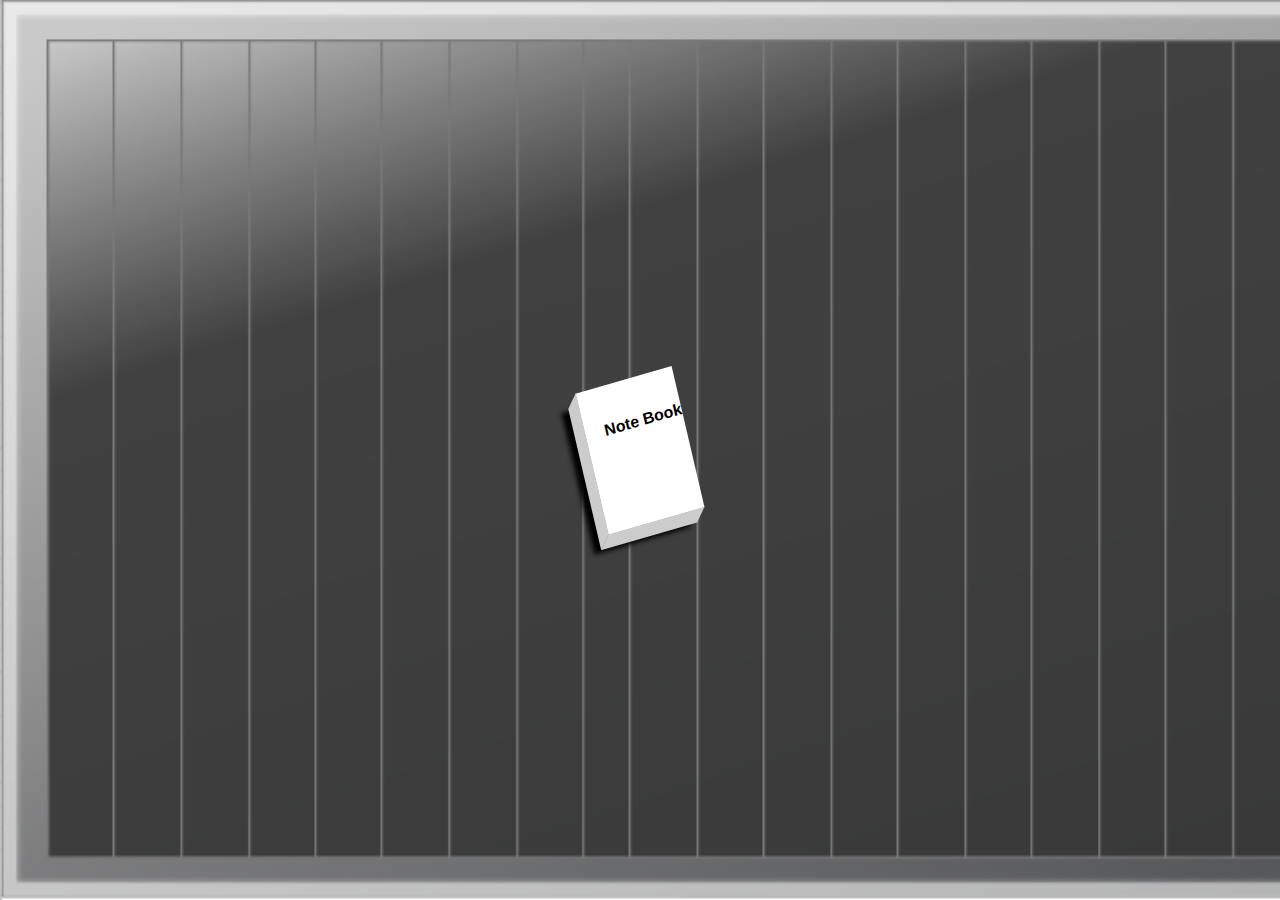
<file: 3D书本与阴影效果/index.html>
<!docType html>
<html>
    <head>
       <link rel="stylesheet" href="index.css" />
    </head>
    <body>
        <div id="book">
            <div class = "cover">
                <h2><span>Note</span> Book</h2>
            </div>
        </div>
    </body>
</html>
</file>
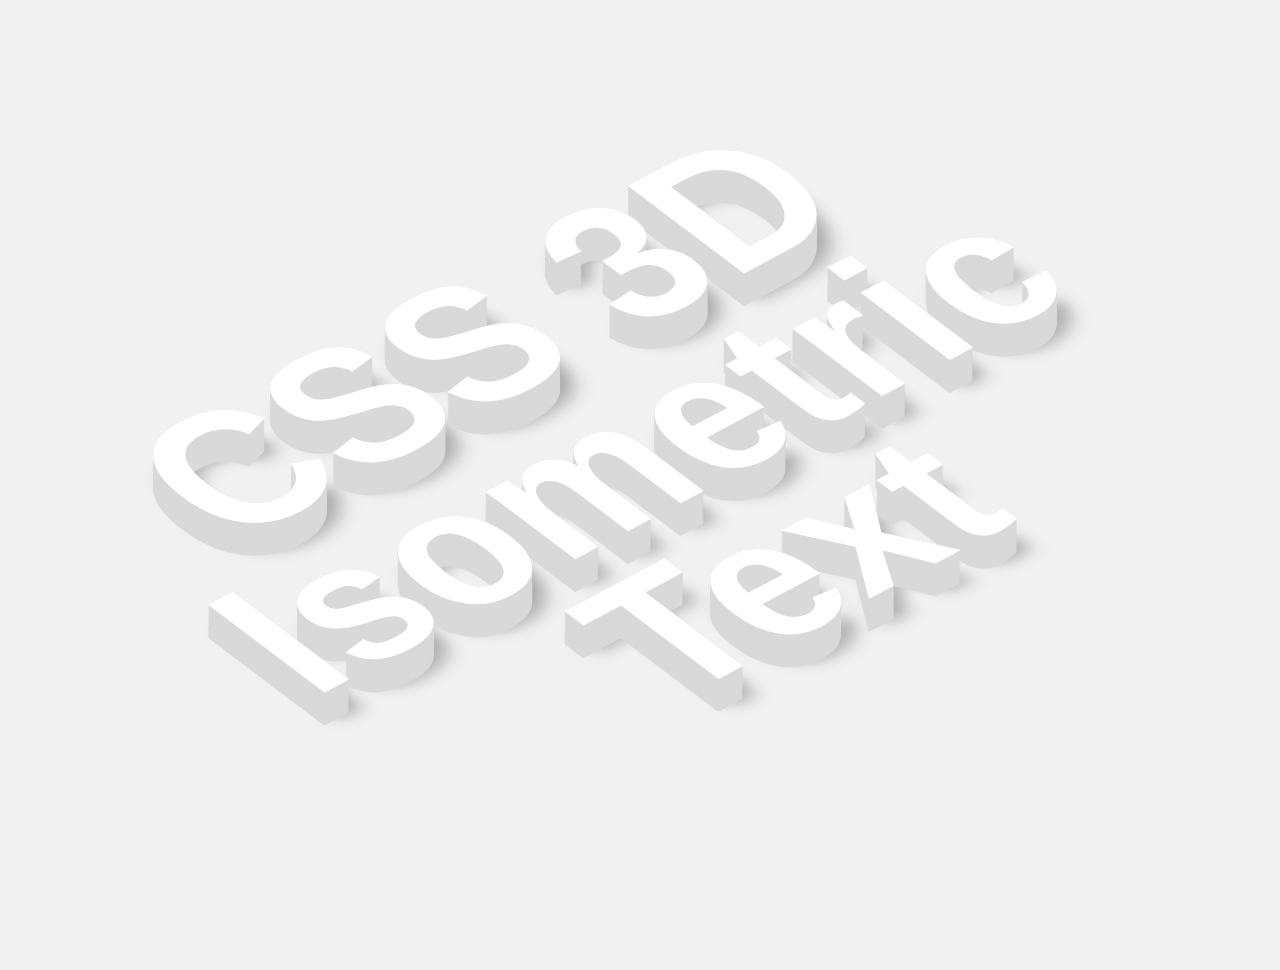
<file: 3D等轴字体效果/index.html>
<!DOCTYPE html>
<html lang="en">
<head>
    <meta charset="UTF-8">
    <meta name="viewport" content="width=device-width, initial-scale=1.0">
    <title>3D等轴动画效果</title>
    <link rel="stylesheet" href="index.css" />
</head>
<body>
    <div id="text" data-text="CSS 3D Isometric Text">
        CSS 3D Isometric Text
    </div>
    <script type="text/javascript">
        let text = document.getElementById('text');
        let shadow = '';
        for(let i = 0; i < 30; i++){
            shadow += (shadow?',':'')+ -i*1+'px '+ i*1+'px 0 #d9d9d9';
        }
        text.style.textShadow = shadow;
    </script>
</body>
</html>
</file>
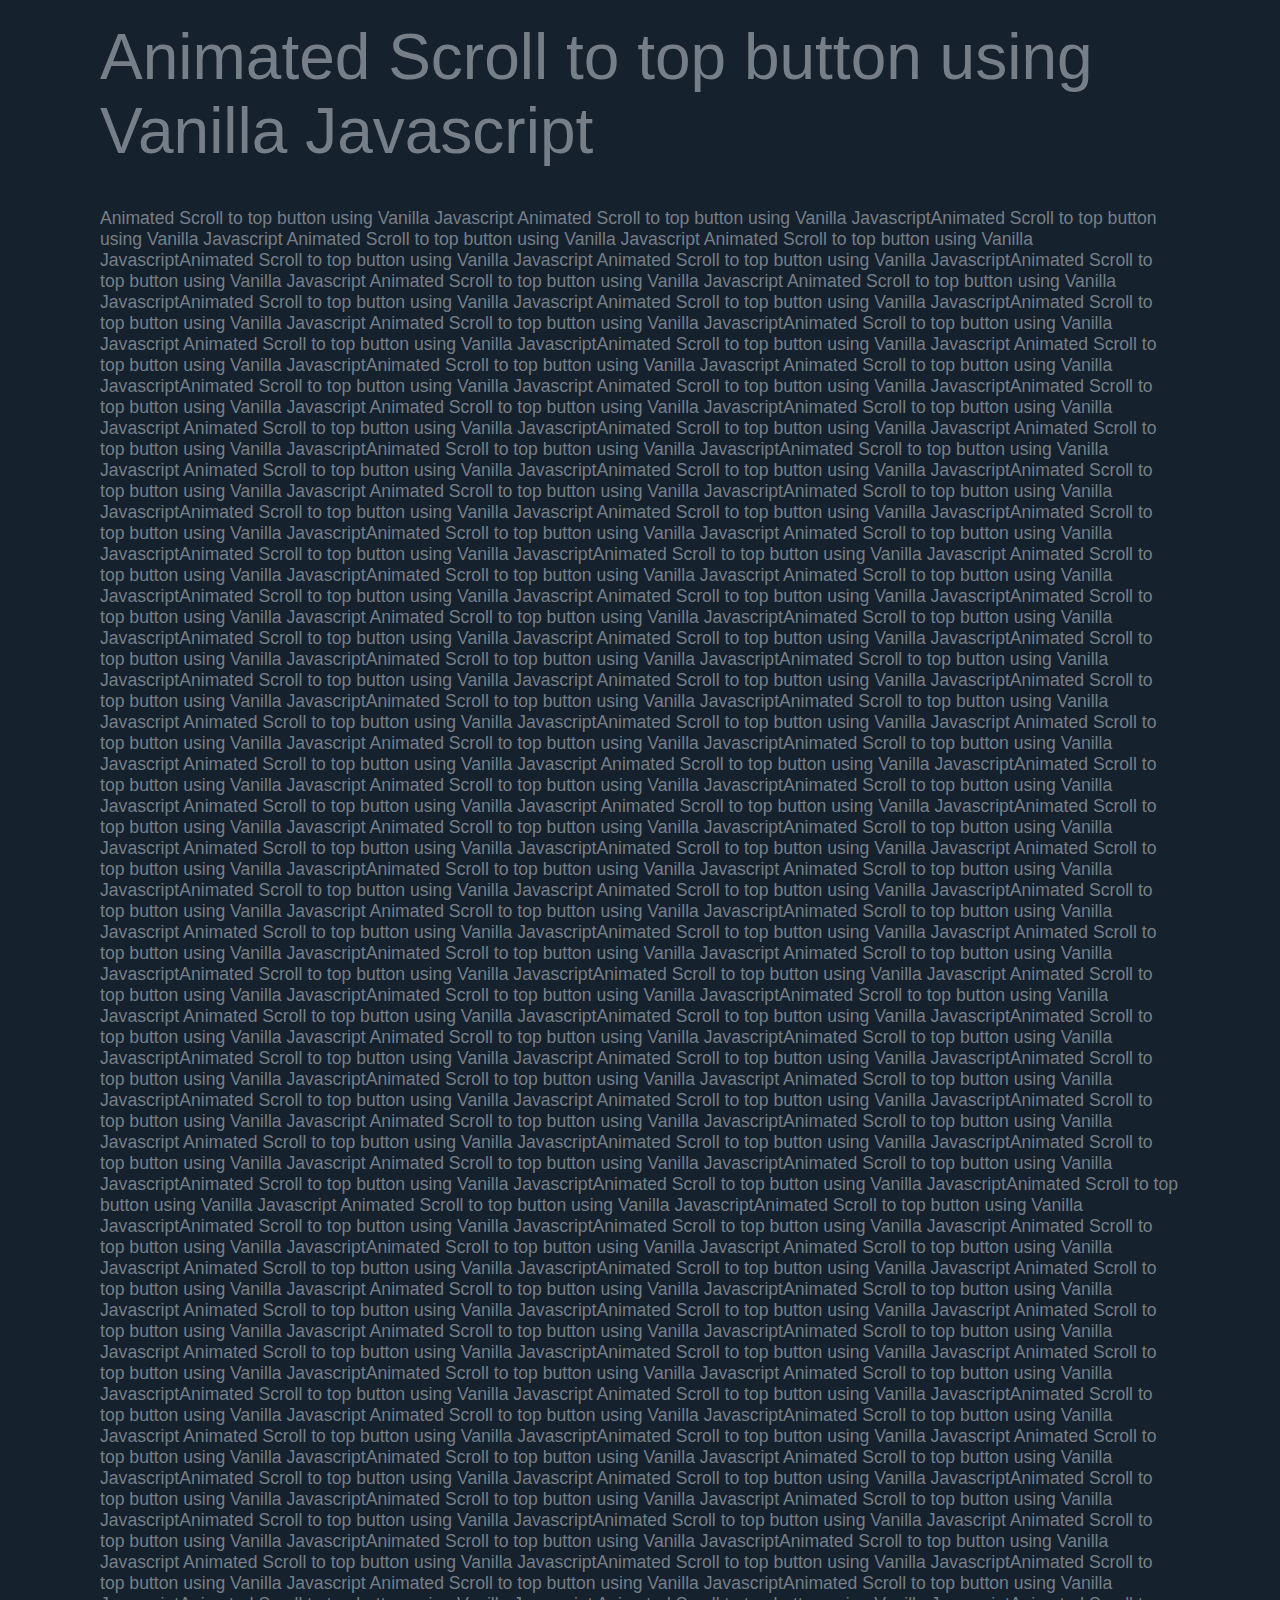
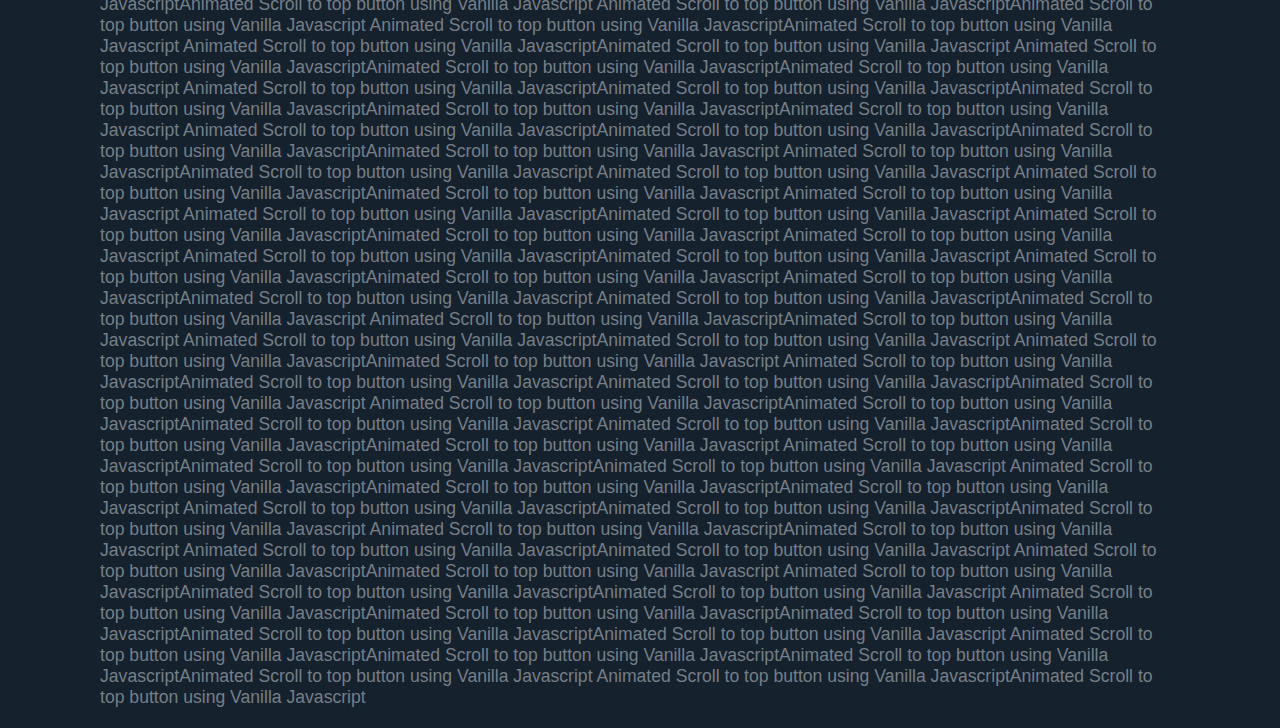
<file: backToTop/index.html>
<!DOCTYPE html>
<html lang="en">
<head>
    <meta charset="UTF-8">
    <meta name="viewport" content="width=device-width, initial-scale=1.0">
    <link rel="stylesheet" href="index.css" />
    <title>BackToTop</title>
</head>
<body>
    <div class="scrollTop" onclick="scrollToTop();"></div>
    <div class="container">
        <h2>Animated Scroll to top button using Vanilla Javascript</h2>
        <p>
            Animated Scroll to top button using Vanilla Javascript
            Animated Scroll to top button using Vanilla JavascriptAnimated Scroll to top button using Vanilla Javascript
            Animated Scroll to top button using Vanilla Javascript
            Animated Scroll to top button using Vanilla JavascriptAnimated Scroll to top button using Vanilla Javascript
            Animated Scroll to top button using Vanilla JavascriptAnimated Scroll to top button using Vanilla Javascript
            Animated Scroll to top button using Vanilla Javascript
            Animated Scroll to top button using Vanilla JavascriptAnimated Scroll to top button using Vanilla Javascript

            Animated Scroll to top button using Vanilla JavascriptAnimated Scroll to top button using Vanilla Javascript
            Animated Scroll to top button using Vanilla JavascriptAnimated Scroll to top button using Vanilla Javascript
            Animated Scroll to top button using Vanilla JavascriptAnimated Scroll to top button using Vanilla Javascript
            Animated Scroll to top button using Vanilla JavascriptAnimated Scroll to top button using Vanilla Javascript

            Animated Scroll to top button using Vanilla JavascriptAnimated Scroll to top button using Vanilla Javascript
            Animated Scroll to top button using Vanilla JavascriptAnimated Scroll to top button using Vanilla Javascript

            Animated Scroll to top button using Vanilla JavascriptAnimated Scroll to top button using Vanilla Javascript
            Animated Scroll to top button using Vanilla JavascriptAnimated Scroll to top button using Vanilla Javascript

            Animated Scroll to top button using Vanilla JavascriptAnimated Scroll to top button using Vanilla JavascriptAnimated Scroll to top button using Vanilla Javascript
            Animated Scroll to top button using Vanilla JavascriptAnimated Scroll to top button using Vanilla JavascriptAnimated Scroll to top button using Vanilla Javascript
            Animated Scroll to top button using Vanilla JavascriptAnimated Scroll to top button using Vanilla JavascriptAnimated Scroll to top button using Vanilla Javascript

            Animated Scroll to top button using Vanilla JavascriptAnimated Scroll to top button using Vanilla JavascriptAnimated Scroll to top button using Vanilla Javascript
            Animated Scroll to top button using Vanilla JavascriptAnimated Scroll to top button using Vanilla JavascriptAnimated Scroll to top button using Vanilla Javascript
            Animated Scroll to top button using Vanilla JavascriptAnimated Scroll to top button using Vanilla Javascript
            Animated Scroll to top button using Vanilla JavascriptAnimated Scroll to top button using Vanilla Javascript
            Animated Scroll to top button using Vanilla JavascriptAnimated Scroll to top button using Vanilla Javascript
            Animated Scroll to top button using Vanilla JavascriptAnimated Scroll to top button using Vanilla JavascriptAnimated Scroll to top button using Vanilla Javascript
            Animated Scroll to top button using Vanilla JavascriptAnimated Scroll to top button using Vanilla JavascriptAnimated Scroll to top button using Vanilla JavascriptAnimated Scroll to top button using Vanilla JavascriptAnimated Scroll to top button using Vanilla Javascript
            Animated Scroll to top button using Vanilla JavascriptAnimated Scroll to top button using Vanilla JavascriptAnimated Scroll to top button using Vanilla JavascriptAnimated Scroll to top button using Vanilla Javascript
            Animated Scroll to top button using Vanilla JavascriptAnimated Scroll to top button using Vanilla Javascript
            Animated Scroll to top button using Vanilla Javascript
            Animated Scroll to top button using Vanilla JavascriptAnimated Scroll to top button using Vanilla Javascript
            Animated Scroll to top button using Vanilla Javascript
            Animated Scroll to top button using Vanilla JavascriptAnimated Scroll to top button using Vanilla Javascript
            Animated Scroll to top button using Vanilla JavascriptAnimated Scroll to top button using Vanilla Javascript
            Animated Scroll to top button using Vanilla Javascript
            Animated Scroll to top button using Vanilla JavascriptAnimated Scroll to top button using Vanilla Javascript

            Animated Scroll to top button using Vanilla JavascriptAnimated Scroll to top button using Vanilla Javascript
            Animated Scroll to top button using Vanilla JavascriptAnimated Scroll to top button using Vanilla Javascript
            Animated Scroll to top button using Vanilla JavascriptAnimated Scroll to top button using Vanilla Javascript
            Animated Scroll to top button using Vanilla JavascriptAnimated Scroll to top button using Vanilla Javascript

            Animated Scroll to top button using Vanilla JavascriptAnimated Scroll to top button using Vanilla Javascript
            Animated Scroll to top button using Vanilla JavascriptAnimated Scroll to top button using Vanilla Javascript

            Animated Scroll to top button using Vanilla JavascriptAnimated Scroll to top button using Vanilla Javascript
            Animated Scroll to top button using Vanilla JavascriptAnimated Scroll to top button using Vanilla Javascript

            Animated Scroll to top button using Vanilla JavascriptAnimated Scroll to top button using Vanilla JavascriptAnimated Scroll to top button using Vanilla Javascript
            Animated Scroll to top button using Vanilla JavascriptAnimated Scroll to top button using Vanilla JavascriptAnimated Scroll to top button using Vanilla Javascript
            Animated Scroll to top button using Vanilla JavascriptAnimated Scroll to top button using Vanilla JavascriptAnimated Scroll to top button using Vanilla Javascript

            Animated Scroll to top button using Vanilla JavascriptAnimated Scroll to top button using Vanilla JavascriptAnimated Scroll to top button using Vanilla Javascript
            Animated Scroll to top button using Vanilla JavascriptAnimated Scroll to top button using Vanilla JavascriptAnimated Scroll to top button using Vanilla Javascript
            Animated Scroll to top button using Vanilla JavascriptAnimated Scroll to top button using Vanilla Javascript
            Animated Scroll to top button using Vanilla JavascriptAnimated Scroll to top button using Vanilla Javascript
            Animated Scroll to top button using Vanilla JavascriptAnimated Scroll to top button using Vanilla Javascript
            Animated Scroll to top button using Vanilla JavascriptAnimated Scroll to top button using Vanilla JavascriptAnimated Scroll to top button using Vanilla Javascript
            Animated Scroll to top button using Vanilla JavascriptAnimated Scroll to top button using Vanilla JavascriptAnimated Scroll to top button using Vanilla JavascriptAnimated Scroll to top button using Vanilla JavascriptAnimated Scroll to top button using Vanilla Javascript
            Animated Scroll to top button using Vanilla JavascriptAnimated Scroll to top button using Vanilla JavascriptAnimated Scroll to top button using Vanilla JavascriptAnimated Scroll to top button using Vanilla Javascript
            Animated Scroll to top button using Vanilla JavascriptAnimated Scroll to top button using Vanilla Javascript
            Animated Scroll to top button using Vanilla Javascript
            Animated Scroll to top button using Vanilla JavascriptAnimated Scroll to top button using Vanilla Javascript
            Animated Scroll to top button using Vanilla Javascript
            Animated Scroll to top button using Vanilla JavascriptAnimated Scroll to top button using Vanilla Javascript
            Animated Scroll to top button using Vanilla JavascriptAnimated Scroll to top button using Vanilla Javascript
            Animated Scroll to top button using Vanilla Javascript
            Animated Scroll to top button using Vanilla JavascriptAnimated Scroll to top button using Vanilla Javascript

            Animated Scroll to top button using Vanilla JavascriptAnimated Scroll to top button using Vanilla Javascript
            Animated Scroll to top button using Vanilla JavascriptAnimated Scroll to top button using Vanilla Javascript
            Animated Scroll to top button using Vanilla JavascriptAnimated Scroll to top button using Vanilla Javascript
            Animated Scroll to top button using Vanilla JavascriptAnimated Scroll to top button using Vanilla Javascript

            Animated Scroll to top button using Vanilla JavascriptAnimated Scroll to top button using Vanilla Javascript
            Animated Scroll to top button using Vanilla JavascriptAnimated Scroll to top button using Vanilla Javascript

            Animated Scroll to top button using Vanilla JavascriptAnimated Scroll to top button using Vanilla Javascript
            Animated Scroll to top button using Vanilla JavascriptAnimated Scroll to top button using Vanilla Javascript

            Animated Scroll to top button using Vanilla JavascriptAnimated Scroll to top button using Vanilla JavascriptAnimated Scroll to top button using Vanilla Javascript
            Animated Scroll to top button using Vanilla JavascriptAnimated Scroll to top button using Vanilla JavascriptAnimated Scroll to top button using Vanilla Javascript
            Animated Scroll to top button using Vanilla JavascriptAnimated Scroll to top button using Vanilla JavascriptAnimated Scroll to top button using Vanilla Javascript

            Animated Scroll to top button using Vanilla JavascriptAnimated Scroll to top button using Vanilla JavascriptAnimated Scroll to top button using Vanilla Javascript
            Animated Scroll to top button using Vanilla JavascriptAnimated Scroll to top button using Vanilla JavascriptAnimated Scroll to top button using Vanilla Javascript
            Animated Scroll to top button using Vanilla JavascriptAnimated Scroll to top button using Vanilla Javascript
            Animated Scroll to top button using Vanilla JavascriptAnimated Scroll to top button using Vanilla Javascript
            Animated Scroll to top button using Vanilla JavascriptAnimated Scroll to top button using Vanilla Javascript
            Animated Scroll to top button using Vanilla JavascriptAnimated Scroll to top button using Vanilla JavascriptAnimated Scroll to top button using Vanilla Javascript
            Animated Scroll to top button using Vanilla JavascriptAnimated Scroll to top button using Vanilla JavascriptAnimated Scroll to top button using Vanilla JavascriptAnimated Scroll to top button using Vanilla JavascriptAnimated Scroll to top button using Vanilla Javascript
            Animated Scroll to top button using Vanilla JavascriptAnimated Scroll to top button using Vanilla JavascriptAnimated Scroll to top button using Vanilla JavascriptAnimated Scroll to top button using Vanilla Javascript
            Animated Scroll to top button using Vanilla JavascriptAnimated Scroll to top button using Vanilla Javascript
            Animated Scroll to top button using Vanilla Javascript
            Animated Scroll to top button using Vanilla JavascriptAnimated Scroll to top button using Vanilla Javascript
            Animated Scroll to top button using Vanilla Javascript
            Animated Scroll to top button using Vanilla JavascriptAnimated Scroll to top button using Vanilla Javascript
            Animated Scroll to top button using Vanilla JavascriptAnimated Scroll to top button using Vanilla Javascript
            Animated Scroll to top button using Vanilla Javascript
            Animated Scroll to top button using Vanilla JavascriptAnimated Scroll to top button using Vanilla Javascript

            Animated Scroll to top button using Vanilla JavascriptAnimated Scroll to top button using Vanilla Javascript
            Animated Scroll to top button using Vanilla JavascriptAnimated Scroll to top button using Vanilla Javascript
            Animated Scroll to top button using Vanilla JavascriptAnimated Scroll to top button using Vanilla Javascript
            Animated Scroll to top button using Vanilla JavascriptAnimated Scroll to top button using Vanilla Javascript

            Animated Scroll to top button using Vanilla JavascriptAnimated Scroll to top button using Vanilla Javascript
            Animated Scroll to top button using Vanilla JavascriptAnimated Scroll to top button using Vanilla Javascript

            Animated Scroll to top button using Vanilla JavascriptAnimated Scroll to top button using Vanilla Javascript
            Animated Scroll to top button using Vanilla JavascriptAnimated Scroll to top button using Vanilla Javascript

            Animated Scroll to top button using Vanilla JavascriptAnimated Scroll to top button using Vanilla JavascriptAnimated Scroll to top button using Vanilla Javascript
            Animated Scroll to top button using Vanilla JavascriptAnimated Scroll to top button using Vanilla JavascriptAnimated Scroll to top button using Vanilla Javascript
            Animated Scroll to top button using Vanilla JavascriptAnimated Scroll to top button using Vanilla JavascriptAnimated Scroll to top button using Vanilla Javascript

            Animated Scroll to top button using Vanilla JavascriptAnimated Scroll to top button using Vanilla JavascriptAnimated Scroll to top button using Vanilla Javascript
            Animated Scroll to top button using Vanilla JavascriptAnimated Scroll to top button using Vanilla JavascriptAnimated Scroll to top button using Vanilla Javascript
            Animated Scroll to top button using Vanilla JavascriptAnimated Scroll to top button using Vanilla Javascript
            Animated Scroll to top button using Vanilla JavascriptAnimated Scroll to top button using Vanilla Javascript
            Animated Scroll to top button using Vanilla JavascriptAnimated Scroll to top button using Vanilla Javascript
            Animated Scroll to top button using Vanilla JavascriptAnimated Scroll to top button using Vanilla JavascriptAnimated Scroll to top button using Vanilla Javascript
            Animated Scroll to top button using Vanilla JavascriptAnimated Scroll to top button using Vanilla JavascriptAnimated Scroll to top button using Vanilla JavascriptAnimated Scroll to top button using Vanilla JavascriptAnimated Scroll to top button using Vanilla Javascript
            Animated Scroll to top button using Vanilla JavascriptAnimated Scroll to top button using Vanilla JavascriptAnimated Scroll to top button using Vanilla JavascriptAnimated Scroll to top button using Vanilla Javascript
            Animated Scroll to top button using Vanilla JavascriptAnimated Scroll to top button using Vanilla Javascript
        </p>
    </div>
    <script type="text/javascript">
        window.addEventListener('scroll', function(){
            let scroll = document.querySelector('.scrollTop');
            scroll.classList.toggle("active", window.scrollY > 500);
        });
        function scrollToTop(){
            window.scrollTo({
                top: 0,
                behavior: 'smooth'
            })
        }
    </script>
</body>
</html>
</file>
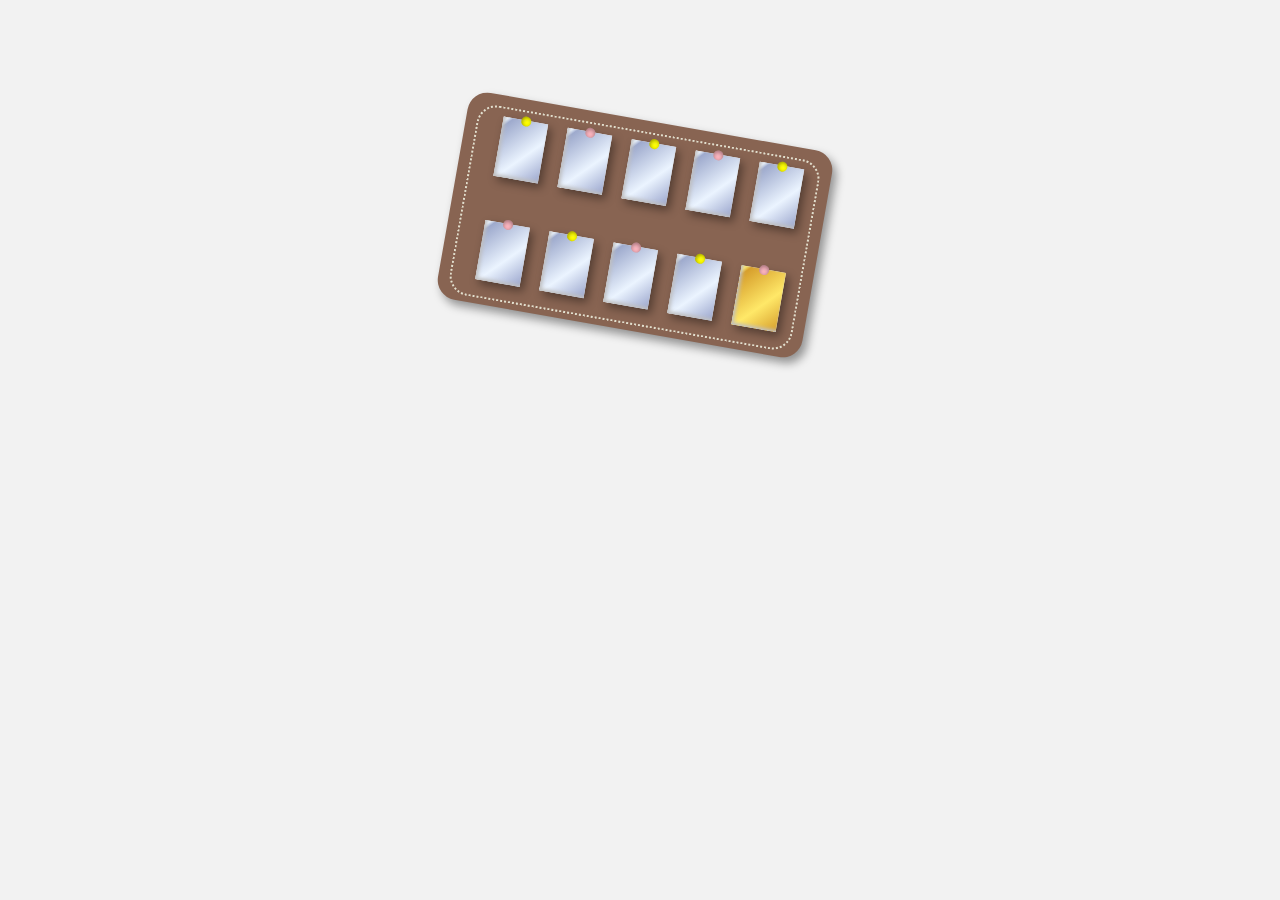
<file: 便签栏/index.html>
<!DOCTYPE html>
<html lang="en">
<head>
    <meta charset="UTF-8">
    <meta name="viewport" content="width=, initial-scale=1.0">
    <title>便签栏</title>
    <link href="./index.css" rel="stylesheet" />
</head>
<body>
    <div id="notepaper-main-div">
        <span class="notepaper"></span>
        <span class="notepaper"></span>
        <span class="notepaper"></span>
        <span class="notepaper"></span>
        <span class="notepaper"></span>
        <span class="notepaper"></span>
        <span class="notepaper"></span>
        <span class="notepaper"></span>
        <span class="notepaper"></span>
        <span class="notepaper"></span>
    </div>
</body>
</html>
</file>
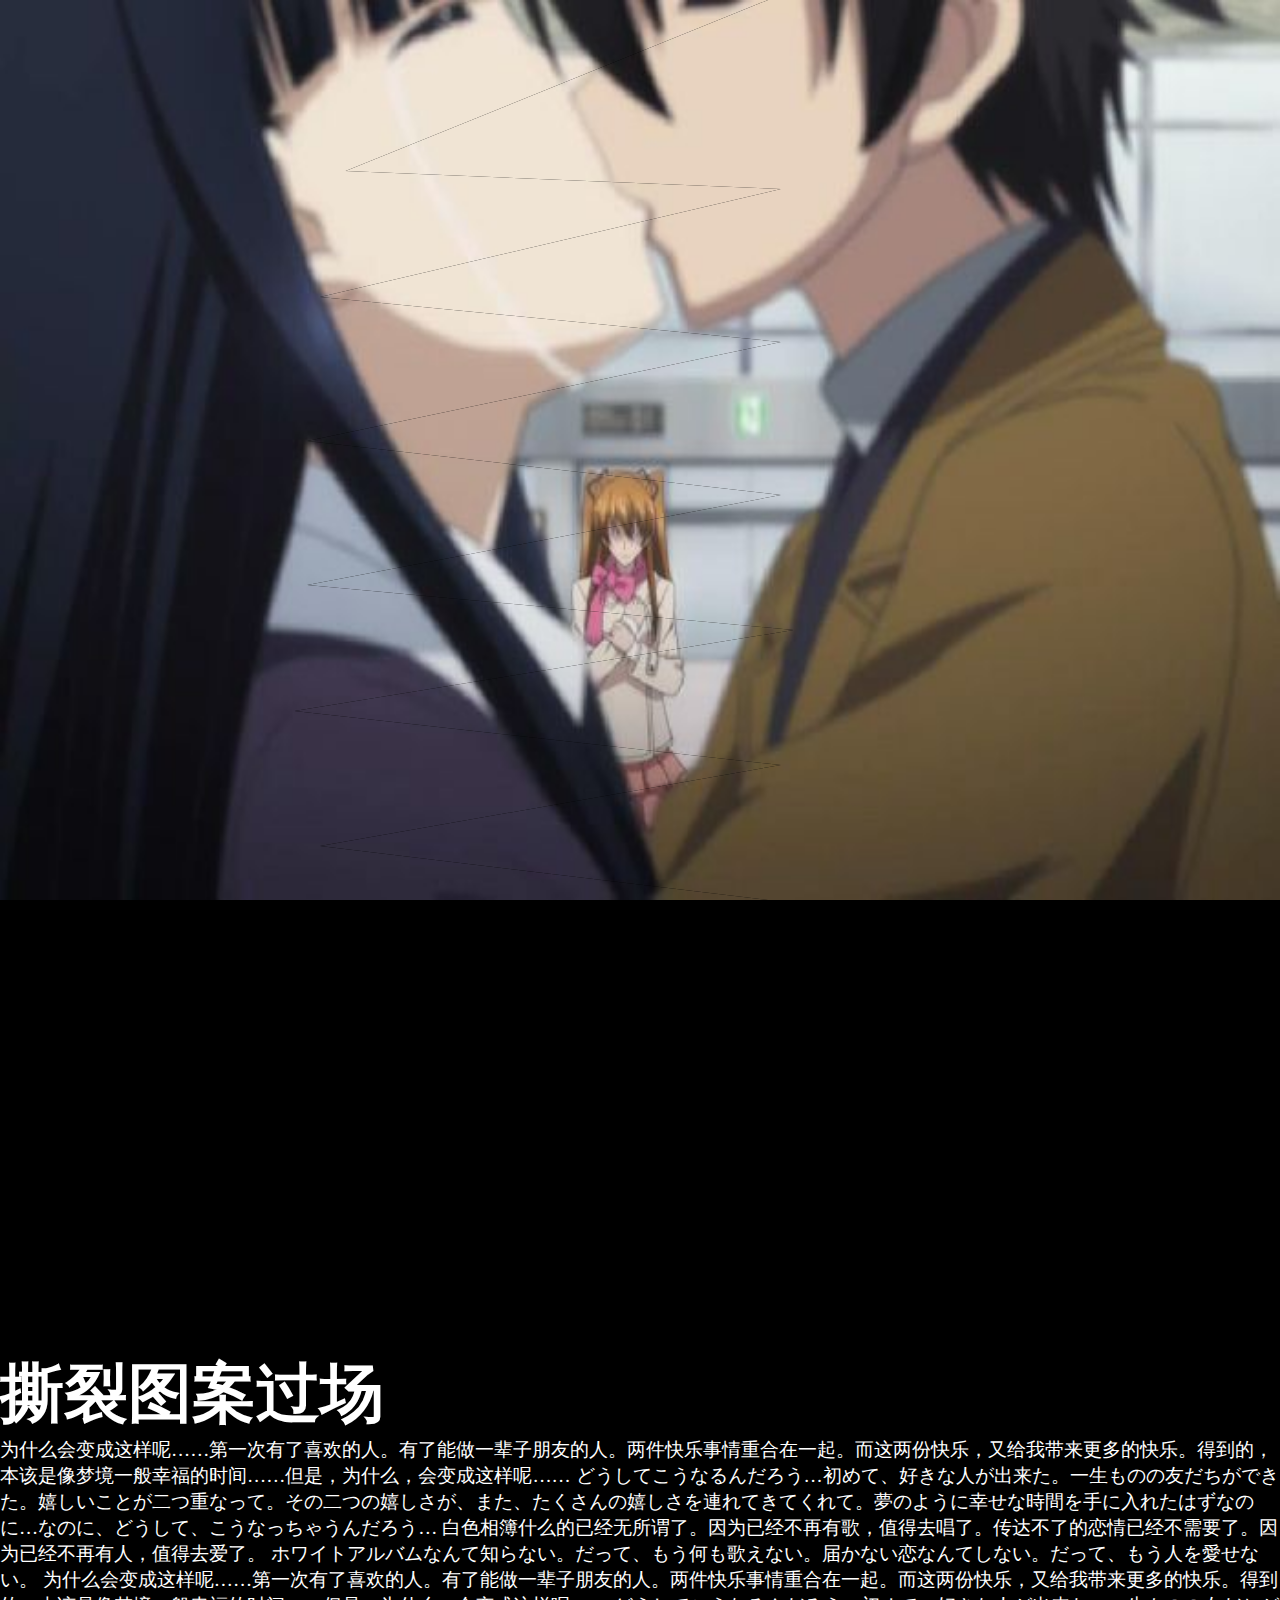
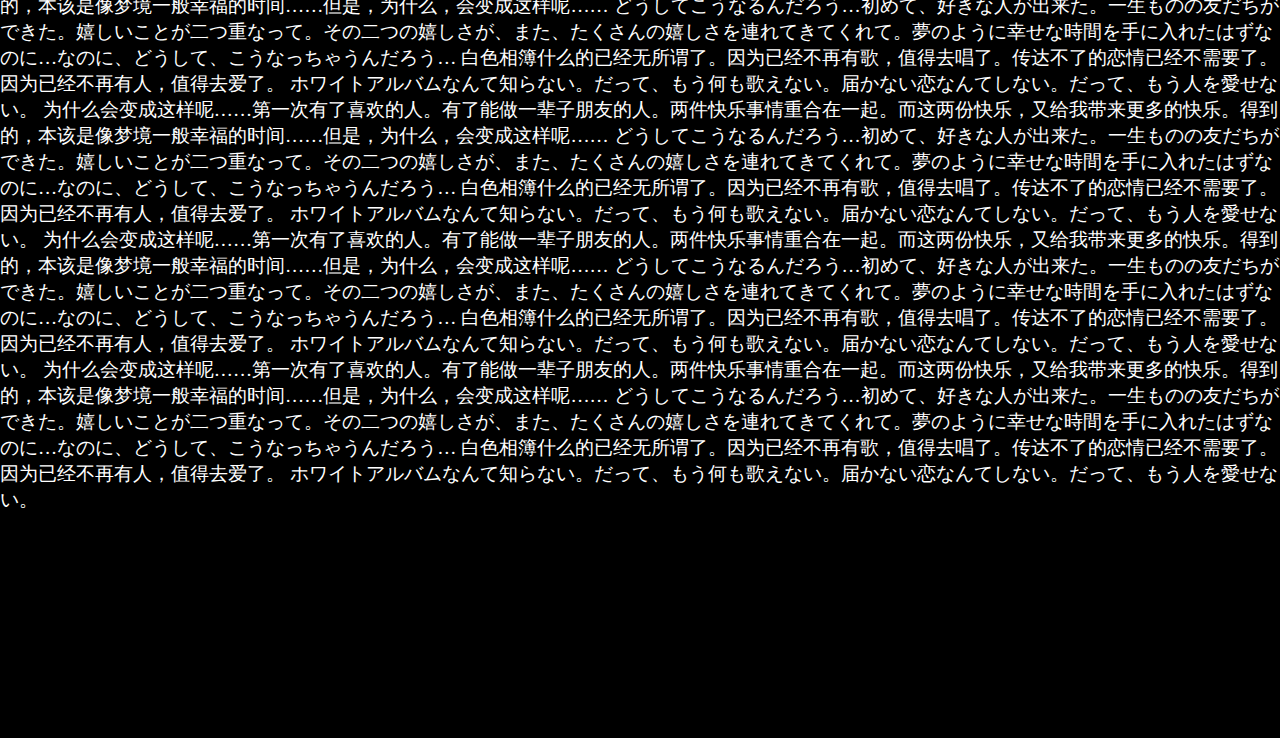
<file: 撕裂图案过场/index.html>
<!docType html>
<html>
    <head>
        <title>撕裂图案过场</title>
        <link rel="stylesheet" href="index.css" />
    </head>
    <body>
        <section>
            <div class="side" id="side1"></div>
            <div class="side" id="side2"></div>
        </section>
        <div class="contentBox">
            <h2>撕裂图案过场</h2>
            <p>
                为什么会变成这样呢……第一次有了喜欢的人。有了能做一辈子朋友的人。两件快乐事情重合在一起。而这两份快乐，又给我带来更多的快乐。得到的，本该是像梦境一般幸福的时间……但是，为什么，会变成这样呢……
                どうしてこうなるんだろう…初めて、好きな人が出来た。一生ものの友だちができた。嬉しいことが二つ重なって。その二つの嬉しさが、また、たくさんの嬉しさを連れてきてくれて。夢のように幸せな時間を手に入れたはずなのに…なのに、どうして、こうなっちゃうんだろう…
                白色相簿什么的已经无所谓了。因为已经不再有歌，值得去唱了。传达不了的恋情已经不需要了。因为已经不再有人，值得去爱了。
                ホワイトアルバムなんて知らない。だって、もう何も歌えない。届かない恋なんてしない。だって、もう人を愛せない。
                为什么会变成这样呢……第一次有了喜欢的人。有了能做一辈子朋友的人。两件快乐事情重合在一起。而这两份快乐，又给我带来更多的快乐。得到的，本该是像梦境一般幸福的时间……但是，为什么，会变成这样呢……
                どうしてこうなるんだろう…初めて、好きな人が出来た。一生ものの友だちができた。嬉しいことが二つ重なって。その二つの嬉しさが、また、たくさんの嬉しさを連れてきてくれて。夢のように幸せな時間を手に入れたはずなのに…なのに、どうして、こうなっちゃうんだろう…
                白色相簿什么的已经无所谓了。因为已经不再有歌，值得去唱了。传达不了的恋情已经不需要了。因为已经不再有人，值得去爱了。
                ホワイトアルバムなんて知らない。だって、もう何も歌えない。届かない恋なんてしない。だって、もう人を愛せない。
                为什么会变成这样呢……第一次有了喜欢的人。有了能做一辈子朋友的人。两件快乐事情重合在一起。而这两份快乐，又给我带来更多的快乐。得到的，本该是像梦境一般幸福的时间……但是，为什么，会变成这样呢……
                どうしてこうなるんだろう…初めて、好きな人が出来た。一生ものの友だちができた。嬉しいことが二つ重なって。その二つの嬉しさが、また、たくさんの嬉しさを連れてきてくれて。夢のように幸せな時間を手に入れたはずなのに…なのに、どうして、こうなっちゃうんだろう…
                白色相簿什么的已经无所谓了。因为已经不再有歌，值得去唱了。传达不了的恋情已经不需要了。因为已经不再有人，值得去爱了。
                ホワイトアルバムなんて知らない。だって、もう何も歌えない。届かない恋なんてしない。だって、もう人を愛せない。
                为什么会变成这样呢……第一次有了喜欢的人。有了能做一辈子朋友的人。两件快乐事情重合在一起。而这两份快乐，又给我带来更多的快乐。得到的，本该是像梦境一般幸福的时间……但是，为什么，会变成这样呢……
                どうしてこうなるんだろう…初めて、好きな人が出来た。一生ものの友だちができた。嬉しいことが二つ重なって。その二つの嬉しさが、また、たくさんの嬉しさを連れてきてくれて。夢のように幸せな時間を手に入れたはずなのに…なのに、どうして、こうなっちゃうんだろう…
                白色相簿什么的已经无所谓了。因为已经不再有歌，值得去唱了。传达不了的恋情已经不需要了。因为已经不再有人，值得去爱了。
                ホワイトアルバムなんて知らない。だって、もう何も歌えない。届かない恋なんてしない。だって、もう人を愛せない。
                为什么会变成这样呢……第一次有了喜欢的人。有了能做一辈子朋友的人。两件快乐事情重合在一起。而这两份快乐，又给我带来更多的快乐。得到的，本该是像梦境一般幸福的时间……但是，为什么，会变成这样呢……
                どうしてこうなるんだろう…初めて、好きな人が出来た。一生ものの友だちができた。嬉しいことが二つ重なって。その二つの嬉しさが、また、たくさんの嬉しさを連れてきてくれて。夢のように幸せな時間を手に入れたはずなのに…なのに、どうして、こうなっちゃうんだろう…
                白色相簿什么的已经无所谓了。因为已经不再有歌，值得去唱了。传达不了的恋情已经不需要了。因为已经不再有人，值得去爱了。
                ホワイトアルバムなんて知らない。だって、もう何も歌えない。届かない恋なんてしない。だって、もう人を愛せない。
            </p>
        </div>
    </body>
    <script type="text/javascript">
        let side1 = document.getElementById("side1");
        window.addEventListener("scroll", function(){
            side1.style.left = -window.pageYOffset + "px";
        });
        let side2 = document.getElementById("side2");
        window.addEventListener("scroll", function(){
            side2.style.left = window.pageYOffset + "px";
        });
    </script>
</html>
</file>
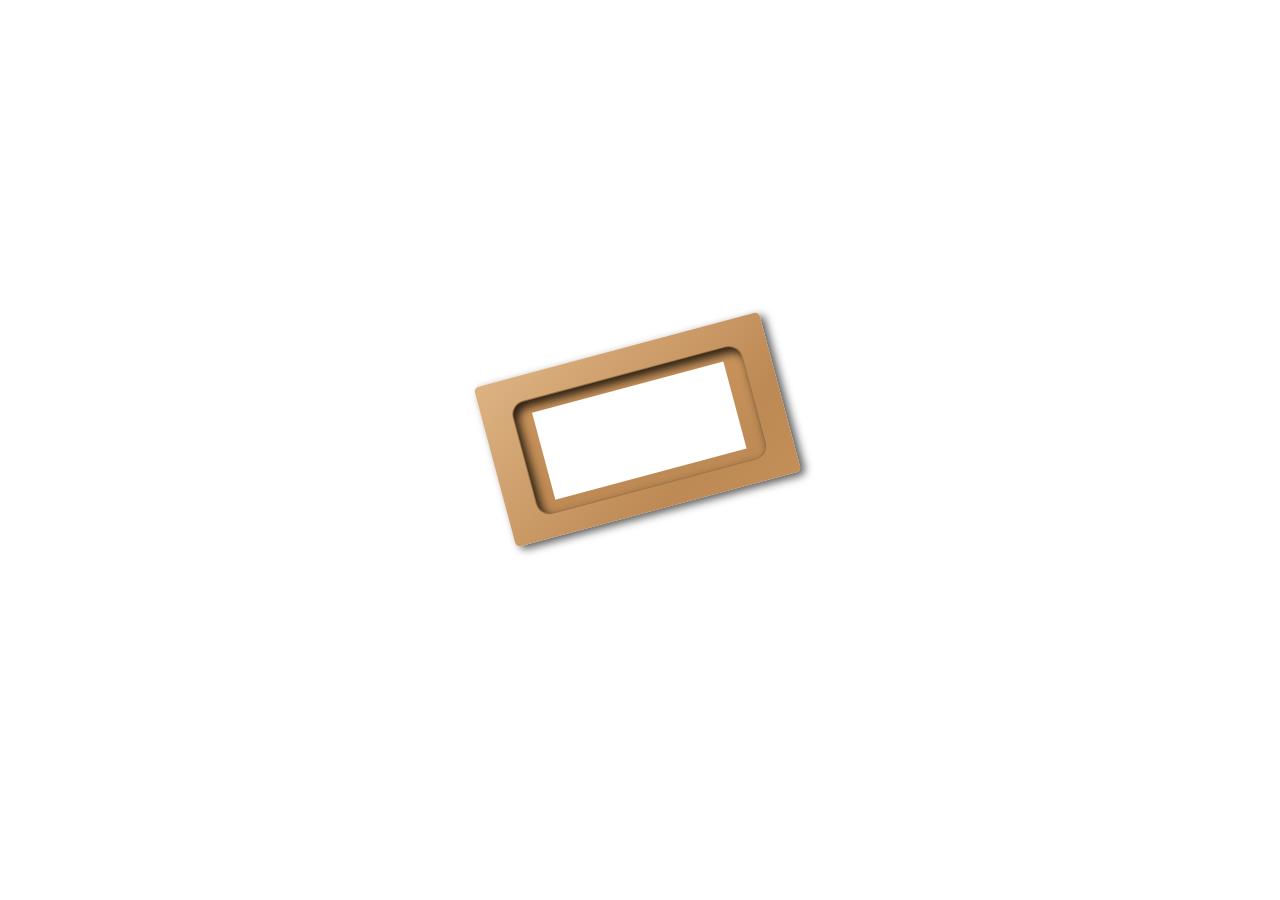
<file: 明信片盒/index.html>
<!DOCTYPEhtml>
<html lang="zh">
<head>
    <meta charset="UTF-8">
    <title>明信片盒</title>
    <link rel="stylesheet" href="index.css" />
</head>
<body>
    <div class = "postcard-box-main-div">
        <div class = "postcard-box-inset-div">
            <p class="postcard-hint">About</p>
            <div class="postcord-card-div">
                <p class="postcard-hint">About</p>
            </div>
        </div>
    </div>
</body>
</html>
</file>
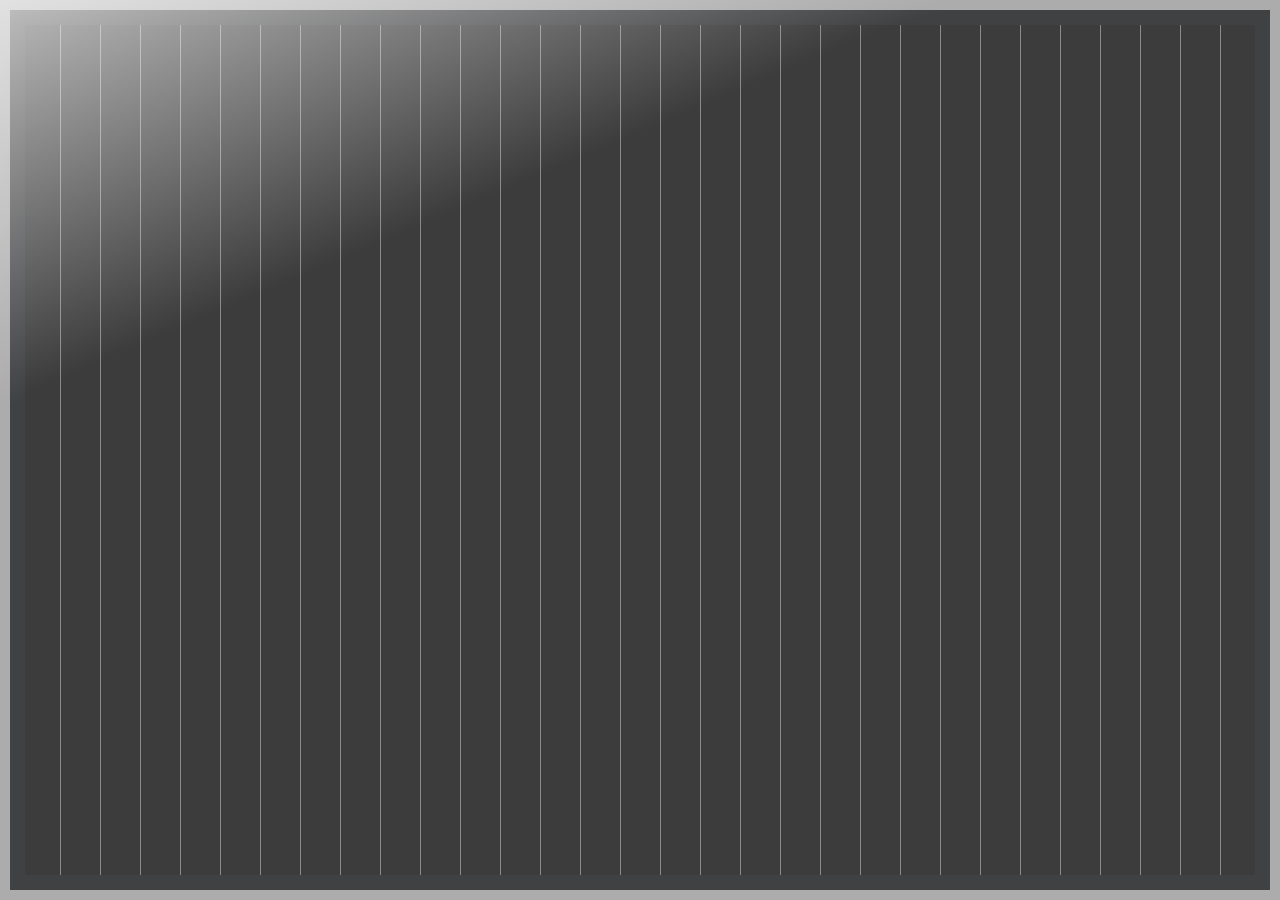
<file: 桌子背景/index.html>
<!docType html>
<html>
    <head>
       <link rel="stylesheet" href="index.css" />
    </head>
    <body>
        <div id = "table-main-div">
            <ul class = "table-ul">
                <li class = "table-li"></li>
                <li class = "table-li"></li>
                <li class = "table-li"></li>
                <li class = "table-li"></li>
                <li class = "table-li"></li>
                <li class = "table-li"></li>
                <li class = "table-li"></li>
                <li class = "table-li"></li>
                <li class = "table-li"></li>
                <li class = "table-li"></li>
                <li class = "table-li"></li>
                <li class = "table-li"></li>
                <li class = "table-li"></li>
                <li class = "table-li"></li>
                <li class = "table-li"></li>
                <li class = "table-li"></li>
                <li class = "table-li"></li>
                <li class = "table-li"></li>
                <li class = "table-li"></li>
                <li class = "table-li"></li>
                <li class = "table-li"></li>
                <li class = "table-li"></li>
                <li class = "table-li"></li>
                <li class = "table-li"></li>
                <li class = "table-li"></li>
                <li class = "table-li"></li>
                <li class = "table-li"></li>
                <li class = "table-li"></li>
                <li class = "table-li"></li>
                <li class = "table-li"></li>
                <li class = "table-li"></li>
                <li class = "table-li"></li>
                <li class = "table-li"></li>
                <li class = "table-li"></li>
                <li class = "table-li"></li>
                <li class = "table-li"></li>
            </ul>
        </div>
    </body>
</html>
</file>
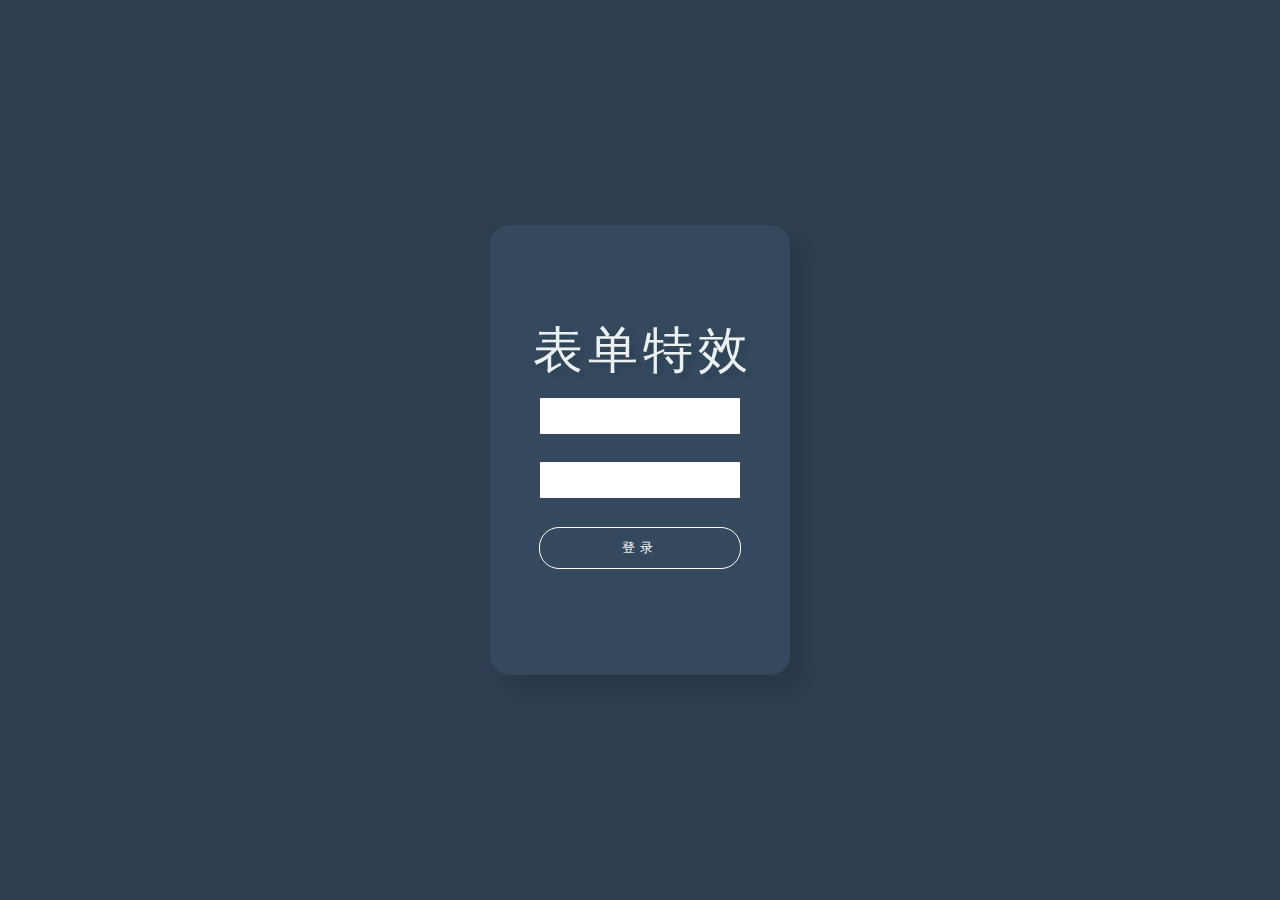
<file: 表单效果-hover水状特效/index.html>
<!DOCTYPE html>
<html lang="en">
<head>
    <meta charset="UTF-8">
    <meta name="viewport" content="width=device-width, initial-scale=1.0">
    <title>表单hover水状特效</title>
    <link href="./index.css" rel="stylesheet" />
    <script src="../jquery.js"></script>
</head>
<body>
    <div class="contaner">
        <h1>表单特效</h1>
        <form action="">
            <input class="tbx" type="text" placeholder="账号" />
            <input class="tbx" type="password" placeholder="密码" />
            <input class="sub" ype="submit" value="登录" />
        </form>
    </div>
</body>
<script type="text/javascript">
    const con = document.querySelector('.contaner');
    let isIn = true;
    let isOut = false;

    var span;
    con.addEventListener('mouseenter',(e)=>{
        if(isIn){
            let inx = e.clientX - e.target.offsetLeft;
            let iny = e.clientY - e.target.offsetTop;
            
            let el = document.createElement('span');
            el.style.left = inx + 'px';
            el.style.top = iny + 'px';
            con.appendChild(el);

            $('.contaner span').removeClass('out');
            $('.contaner span').addClass('in');
            span = document.querySelector('.contaner span')
            isIn = false;
            isOut = true;
        }
    })
    con.addEventListener('mouseleave',(e)=>{
        if(isOut){
            let inx = e.clientX - e.target.offsetLeft;
            let iny = e.clientY - e.target.offsetTop;
            $('.contaner span').removeClass('in');
            $('.contaner span').addClass('out');
            $('.out').css('left', inx + 'px');
            $('.out').css('top', iny + 'px');
            isIn = true;
            isOut = false;
            setTimeout(()=>{
                con.removeChild(span);
                isIn = true;
            }, 500);
        }
    })
</script>
</html>
</file>
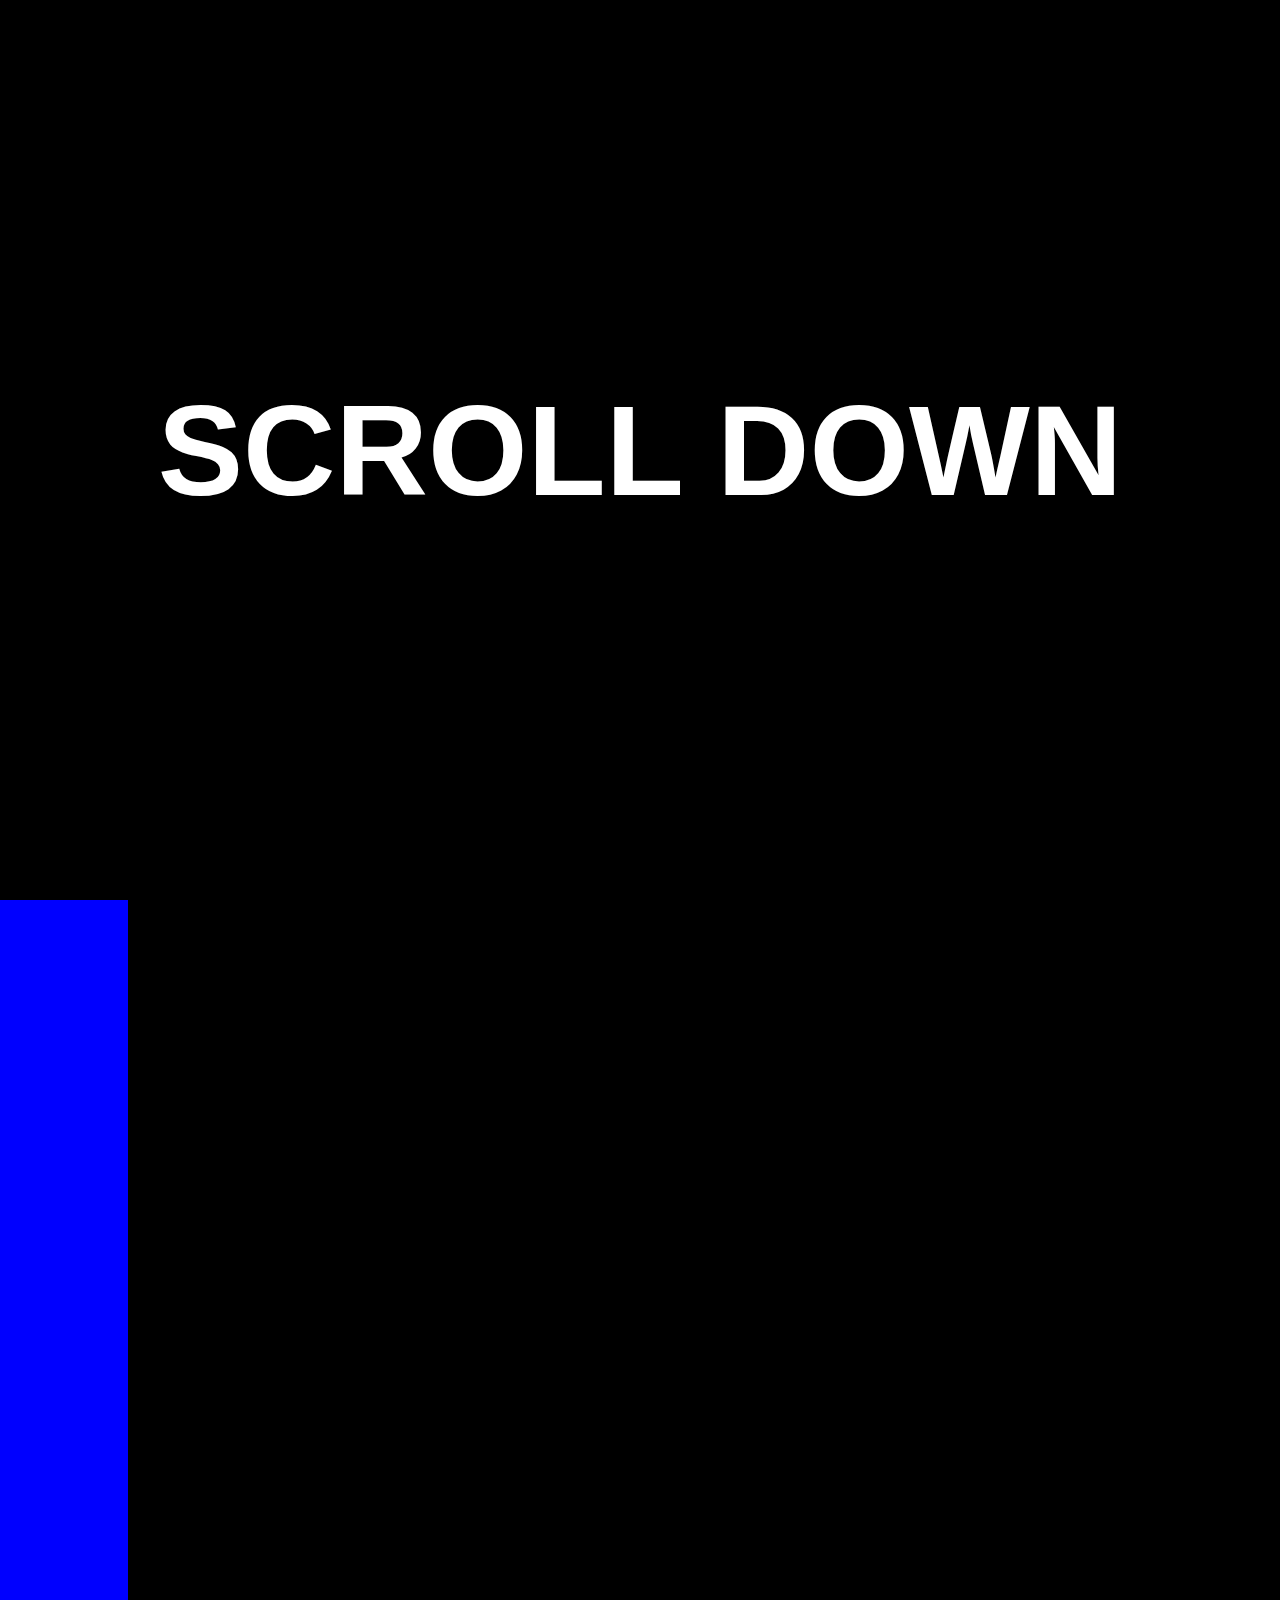
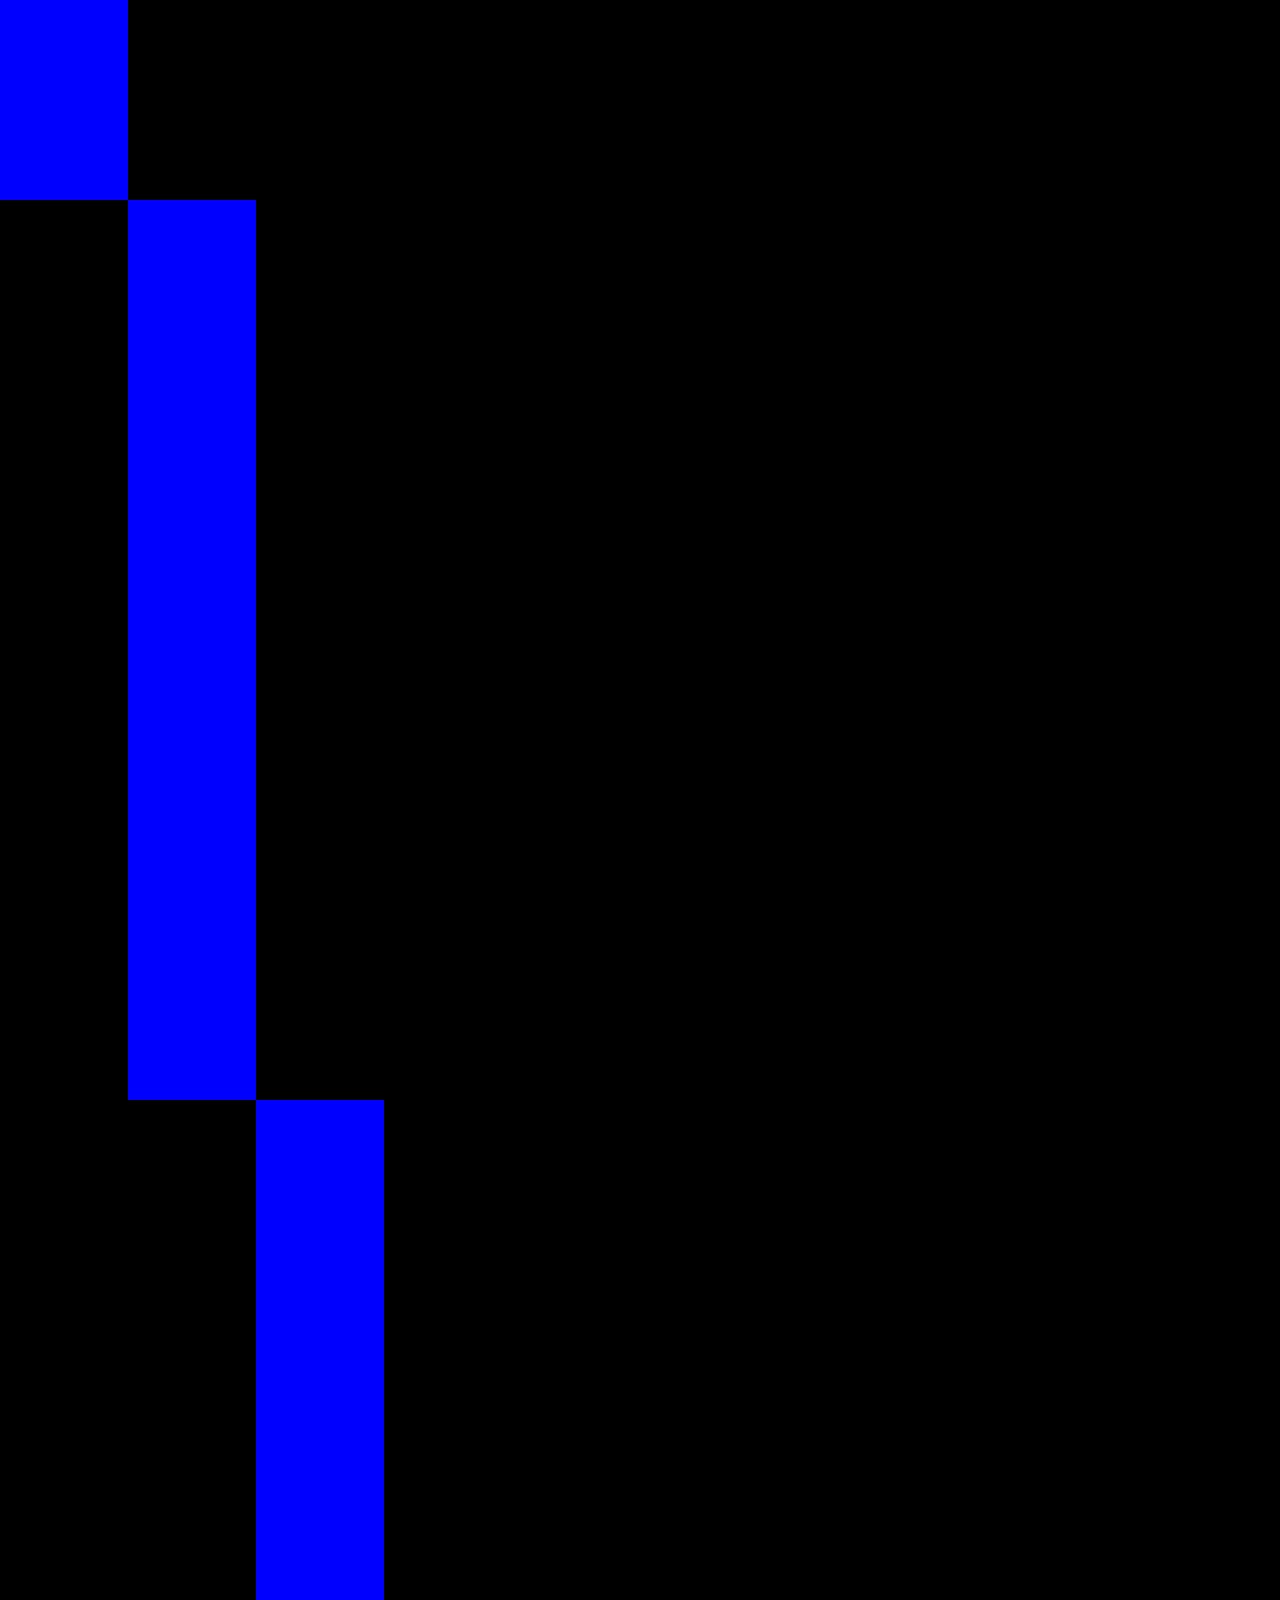
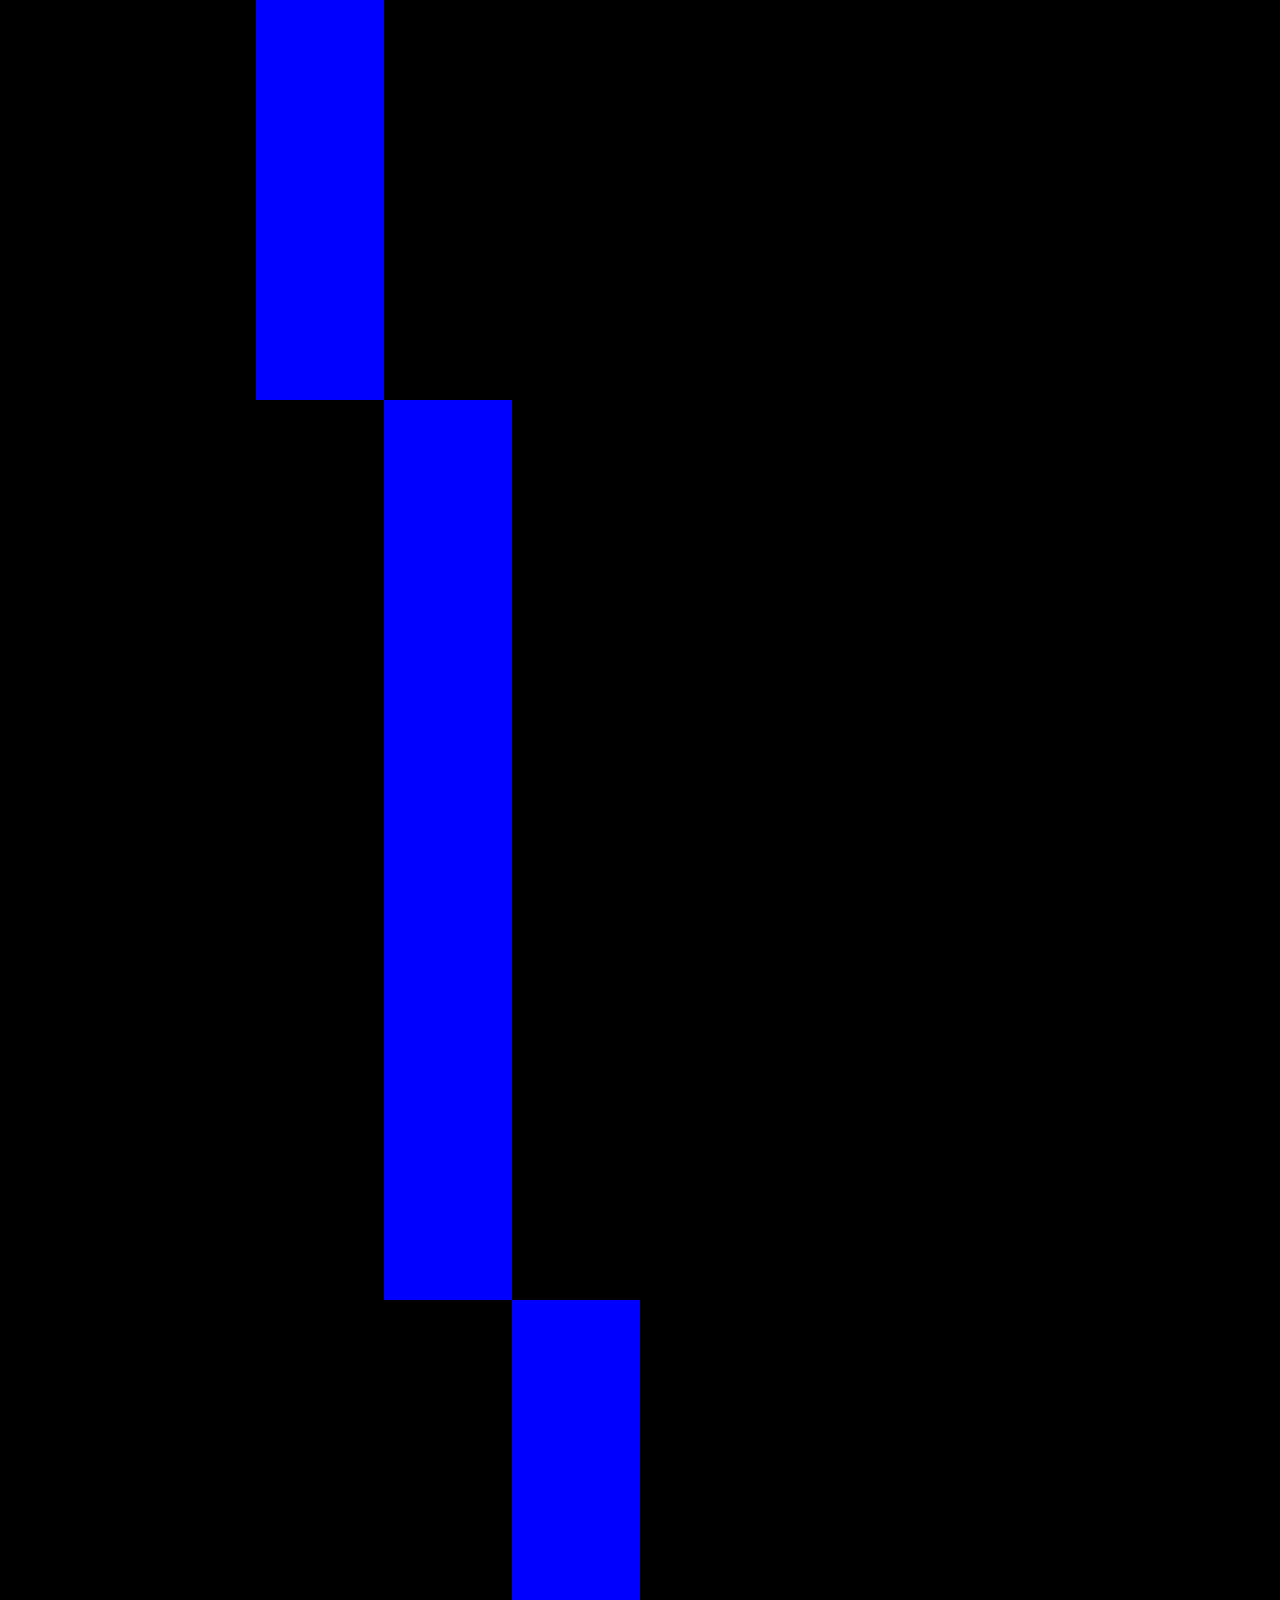
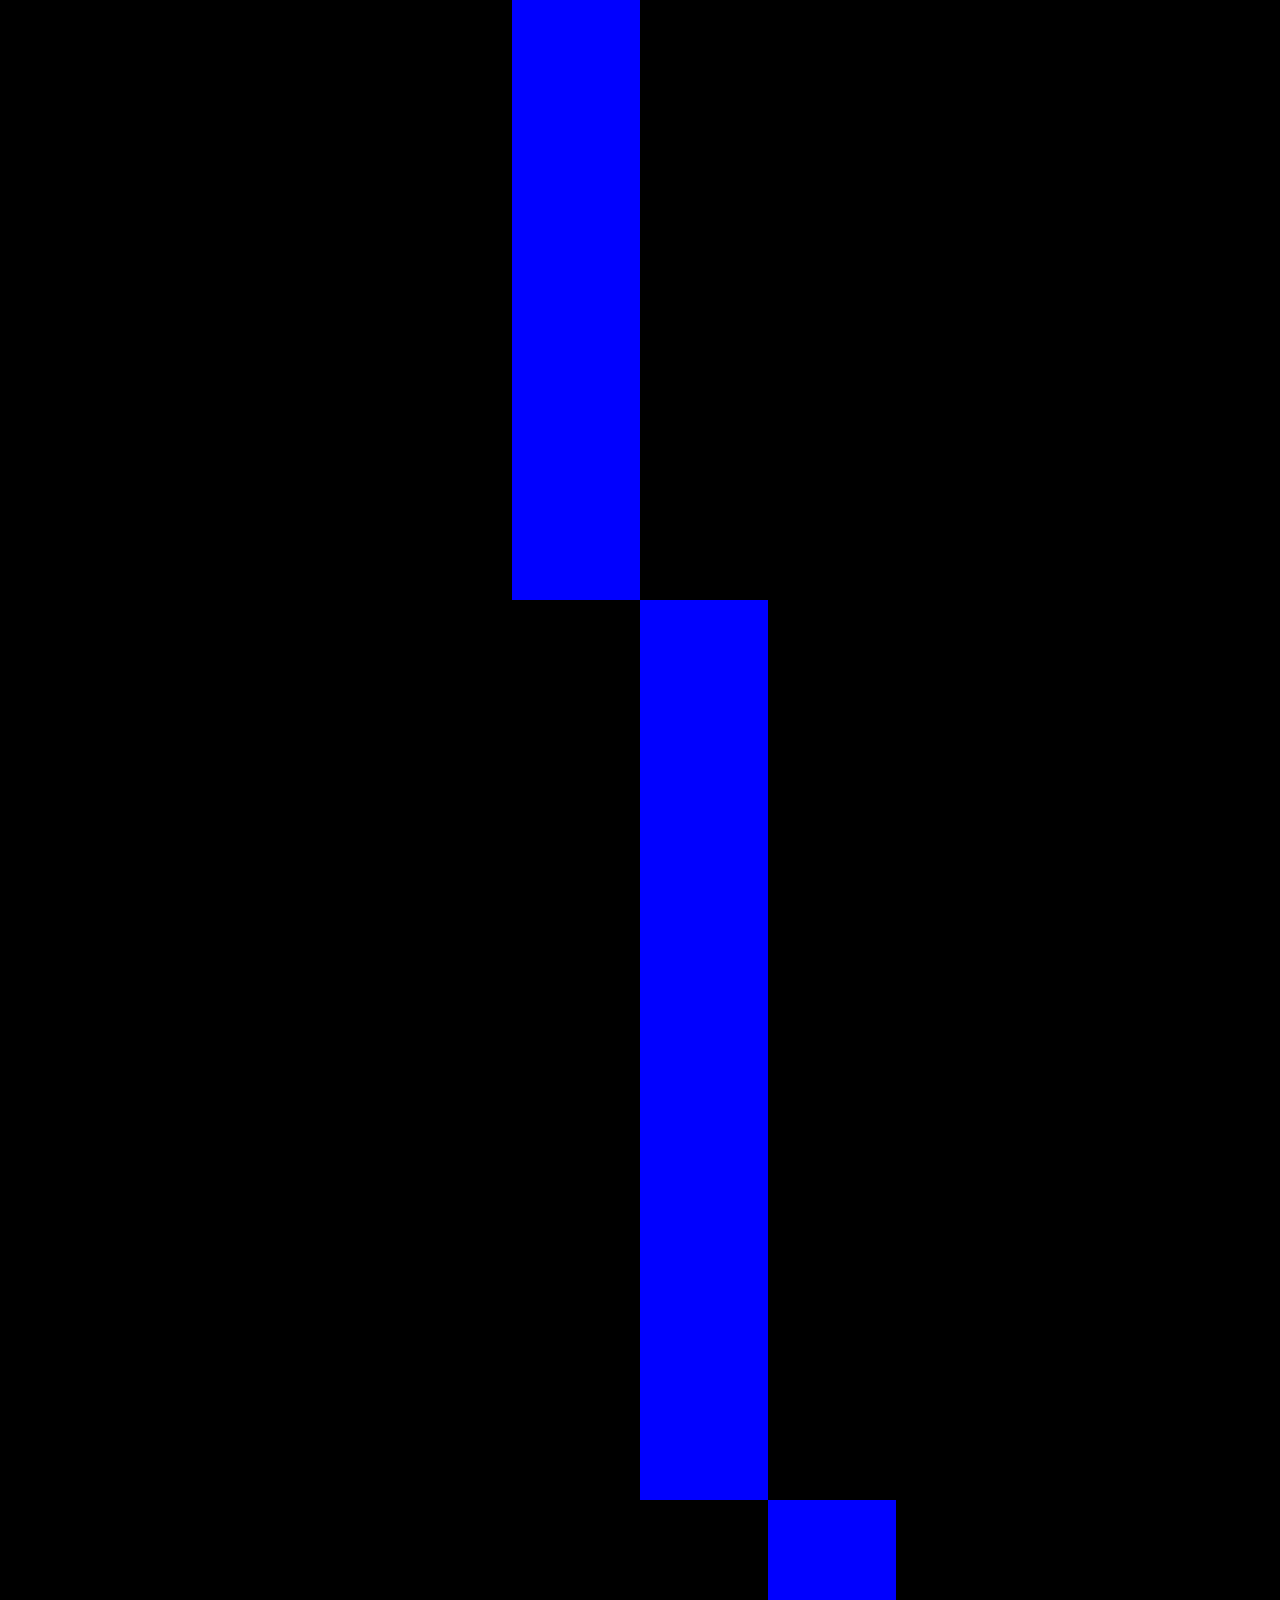
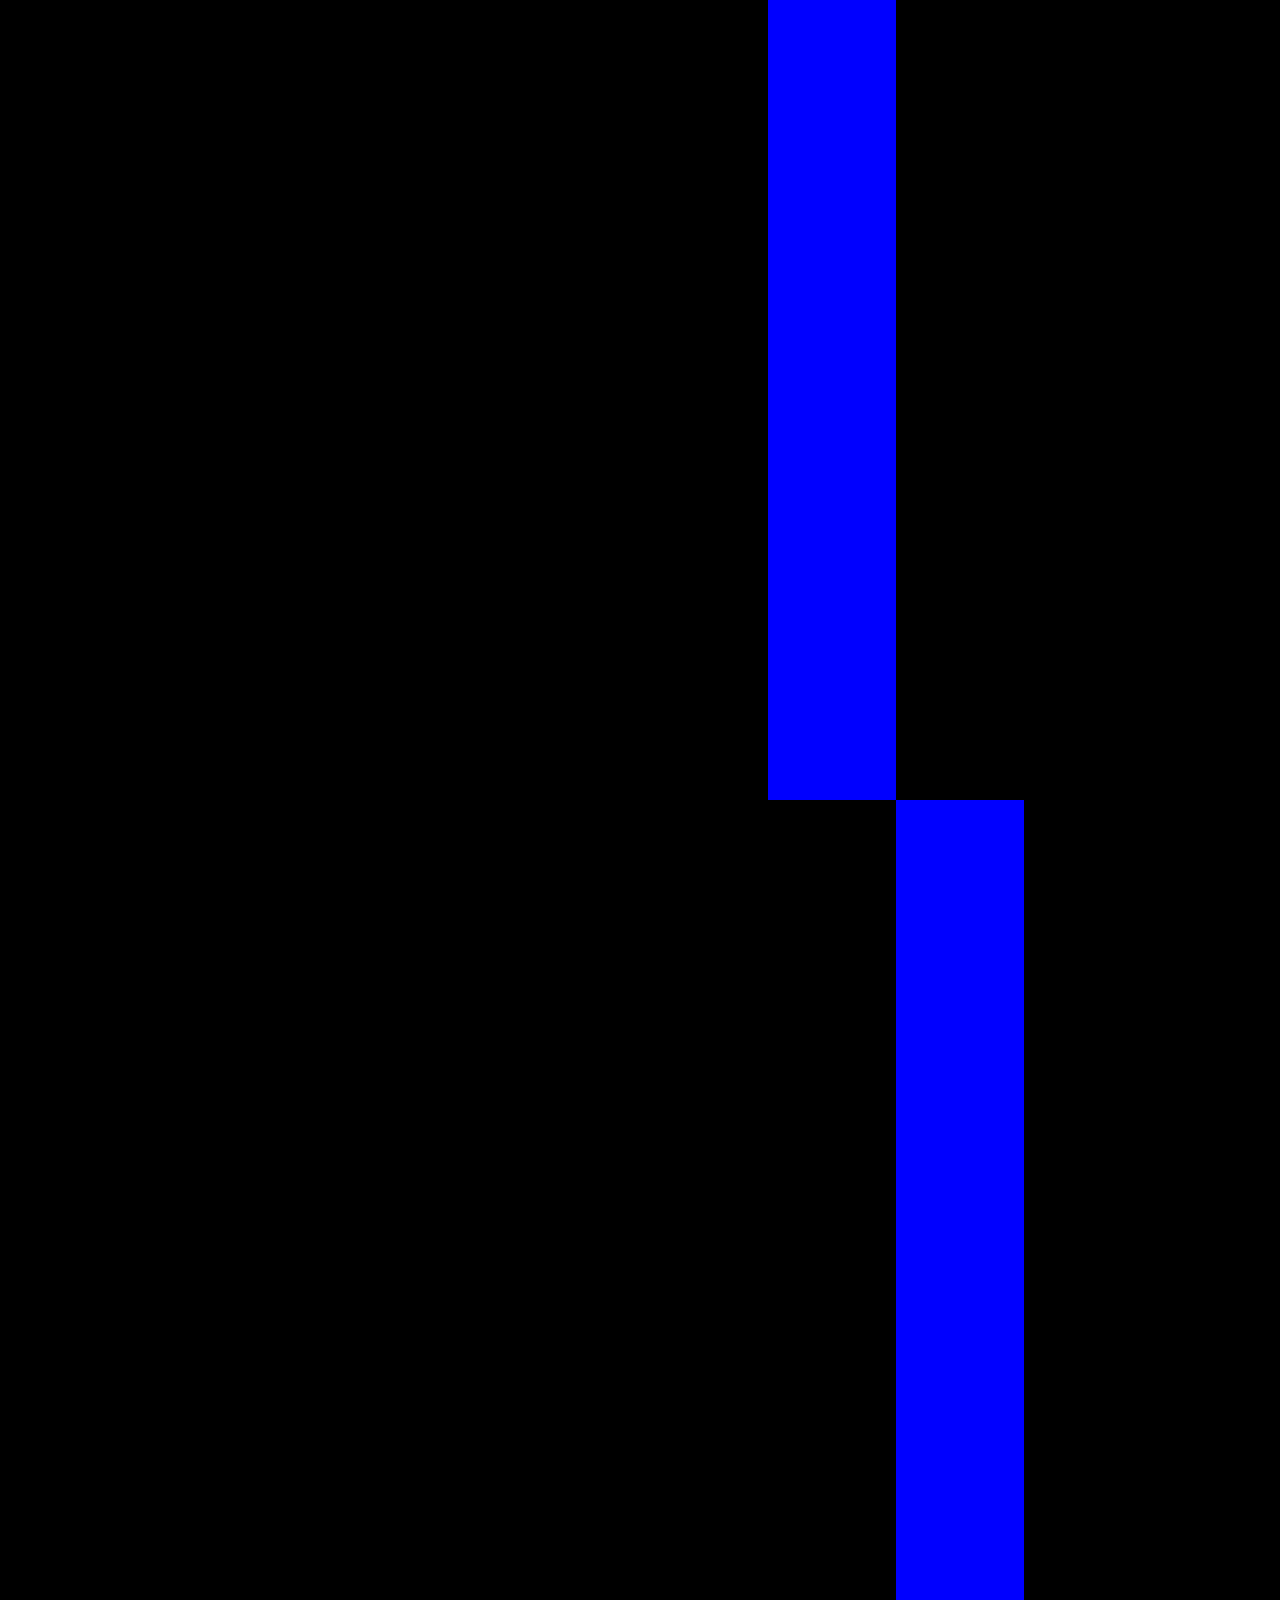
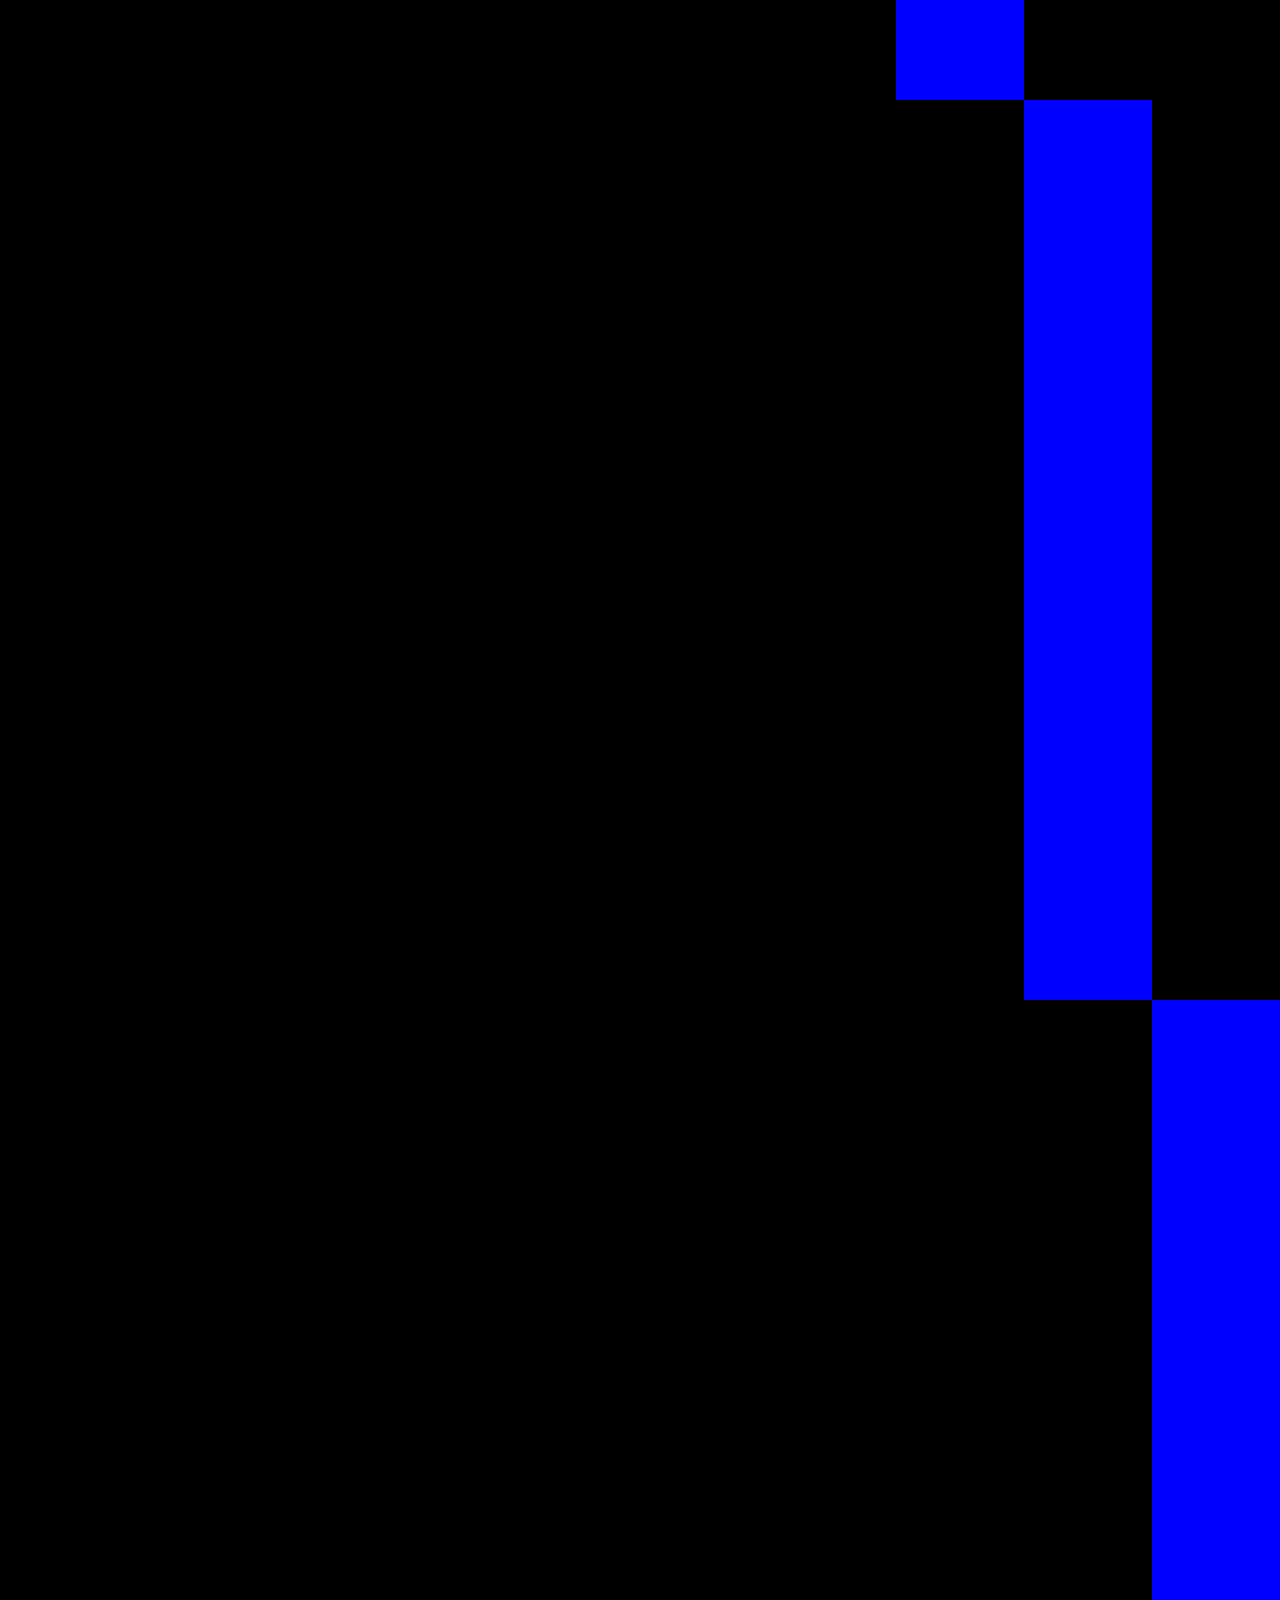
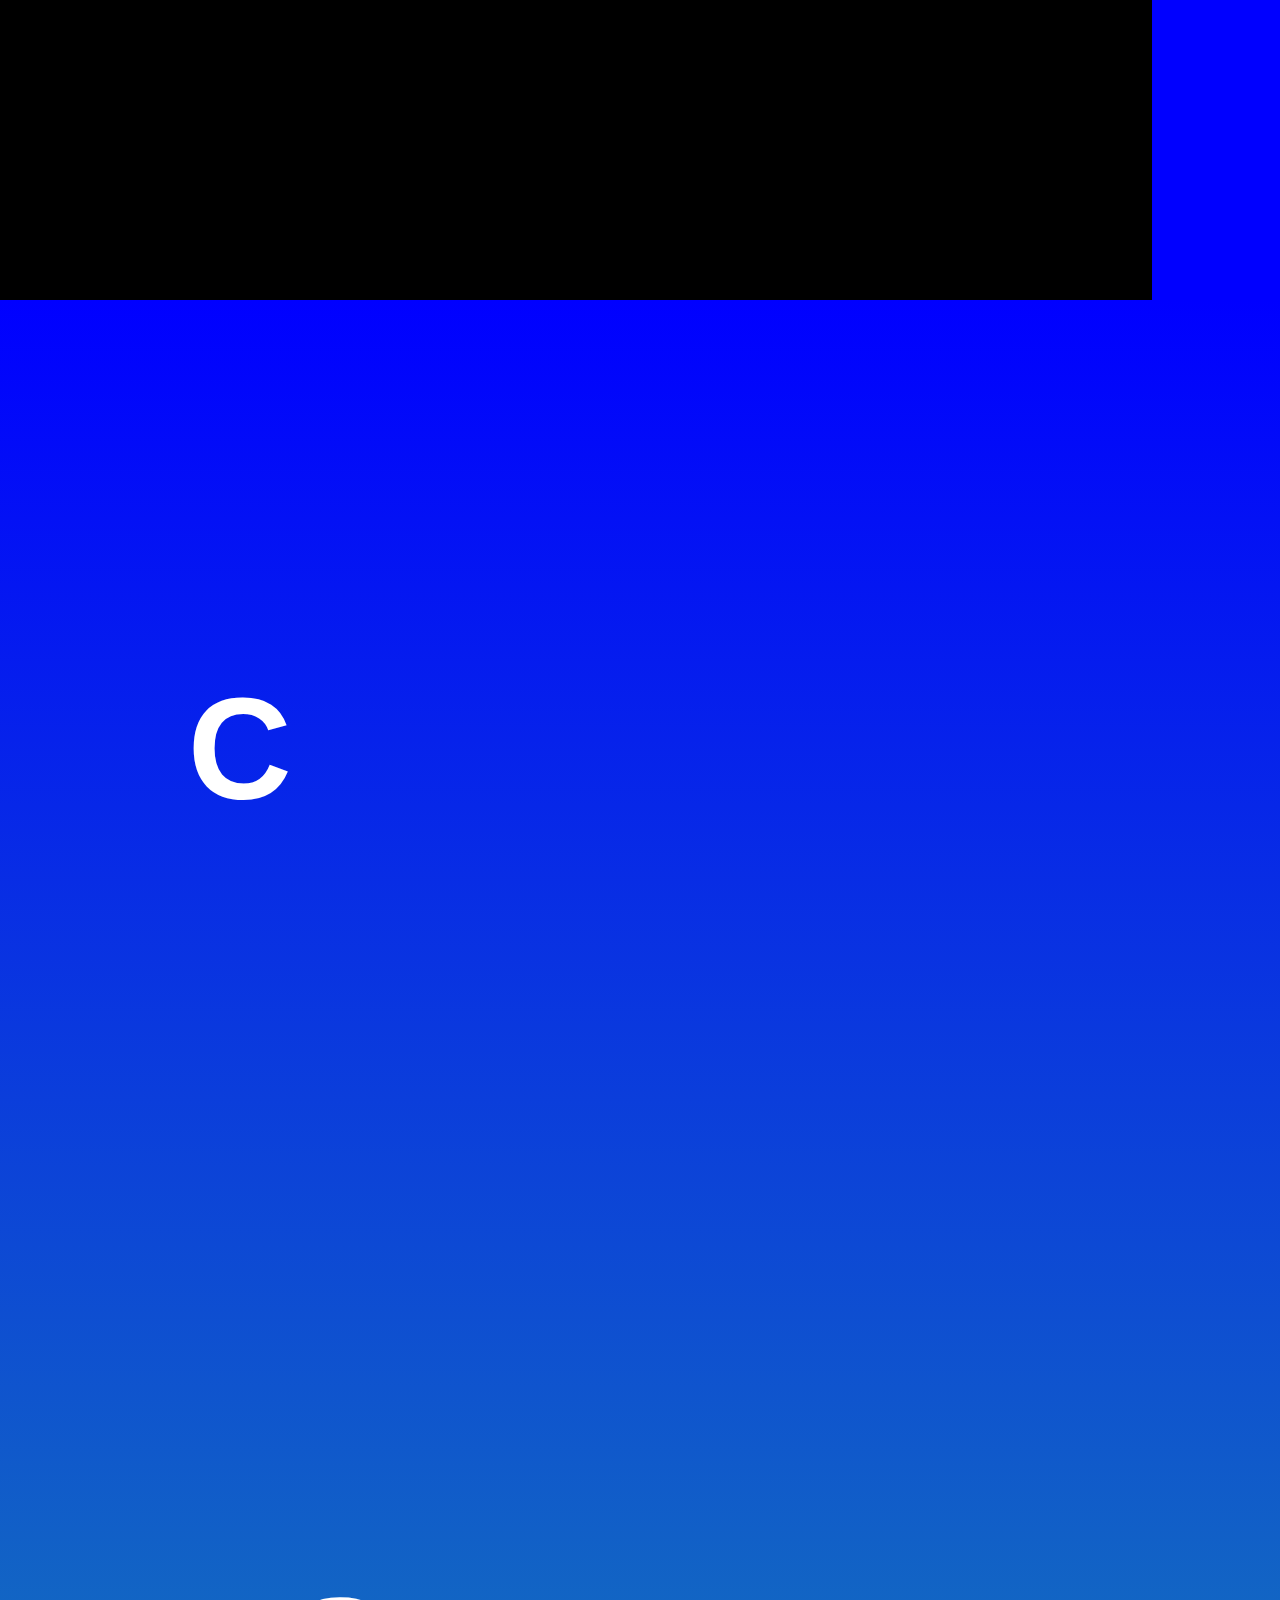
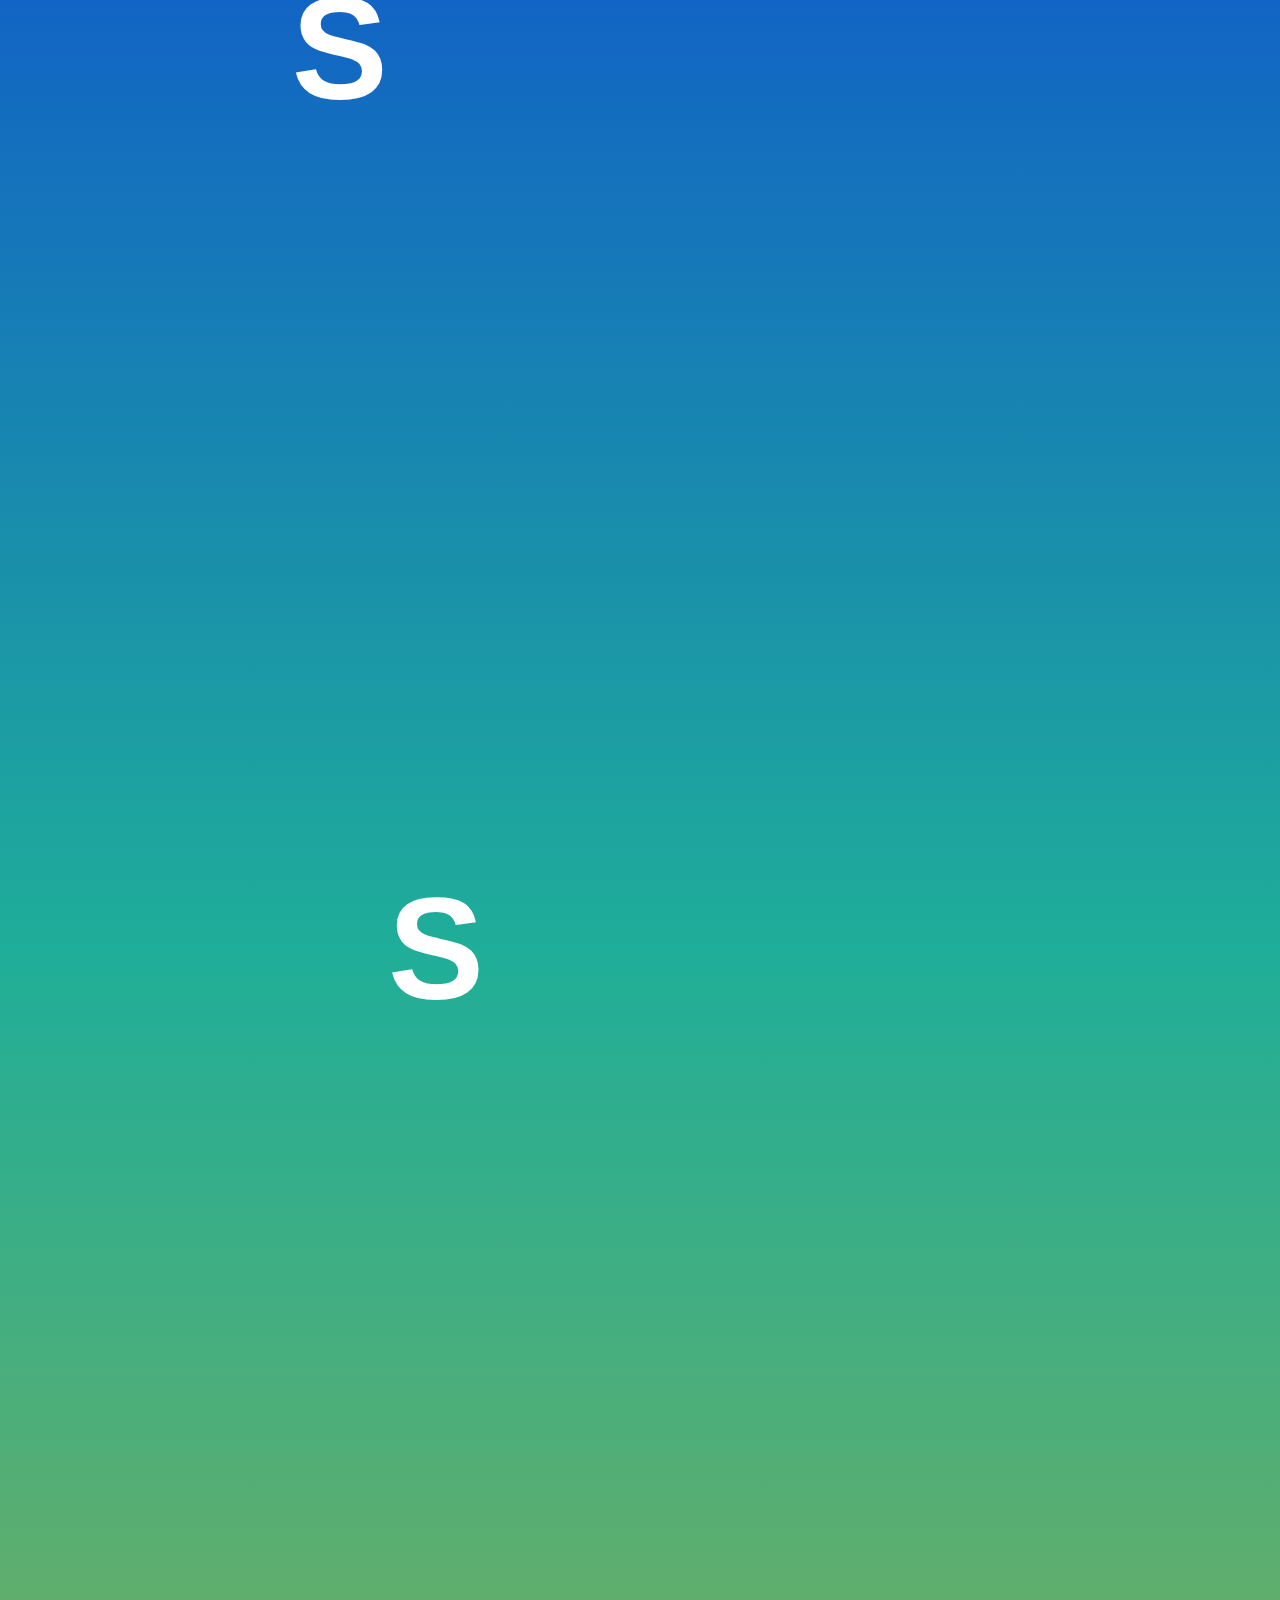
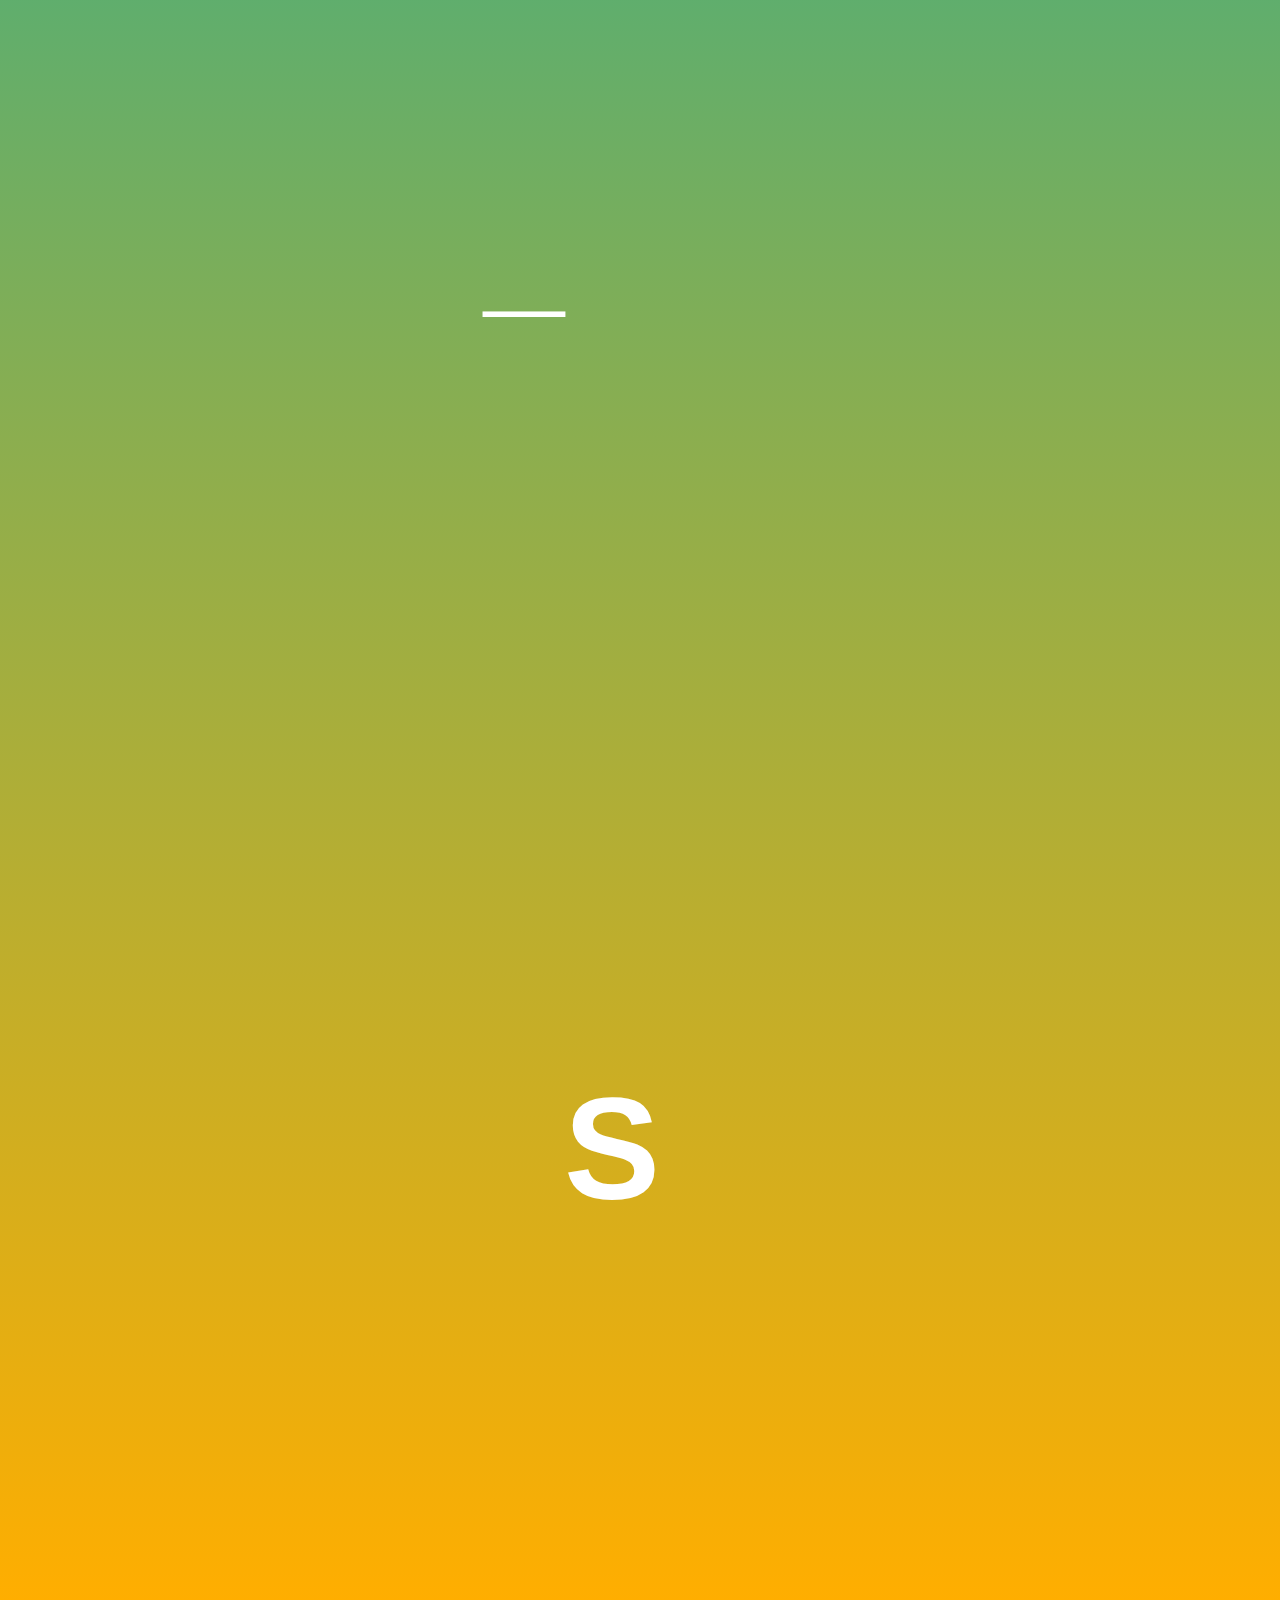
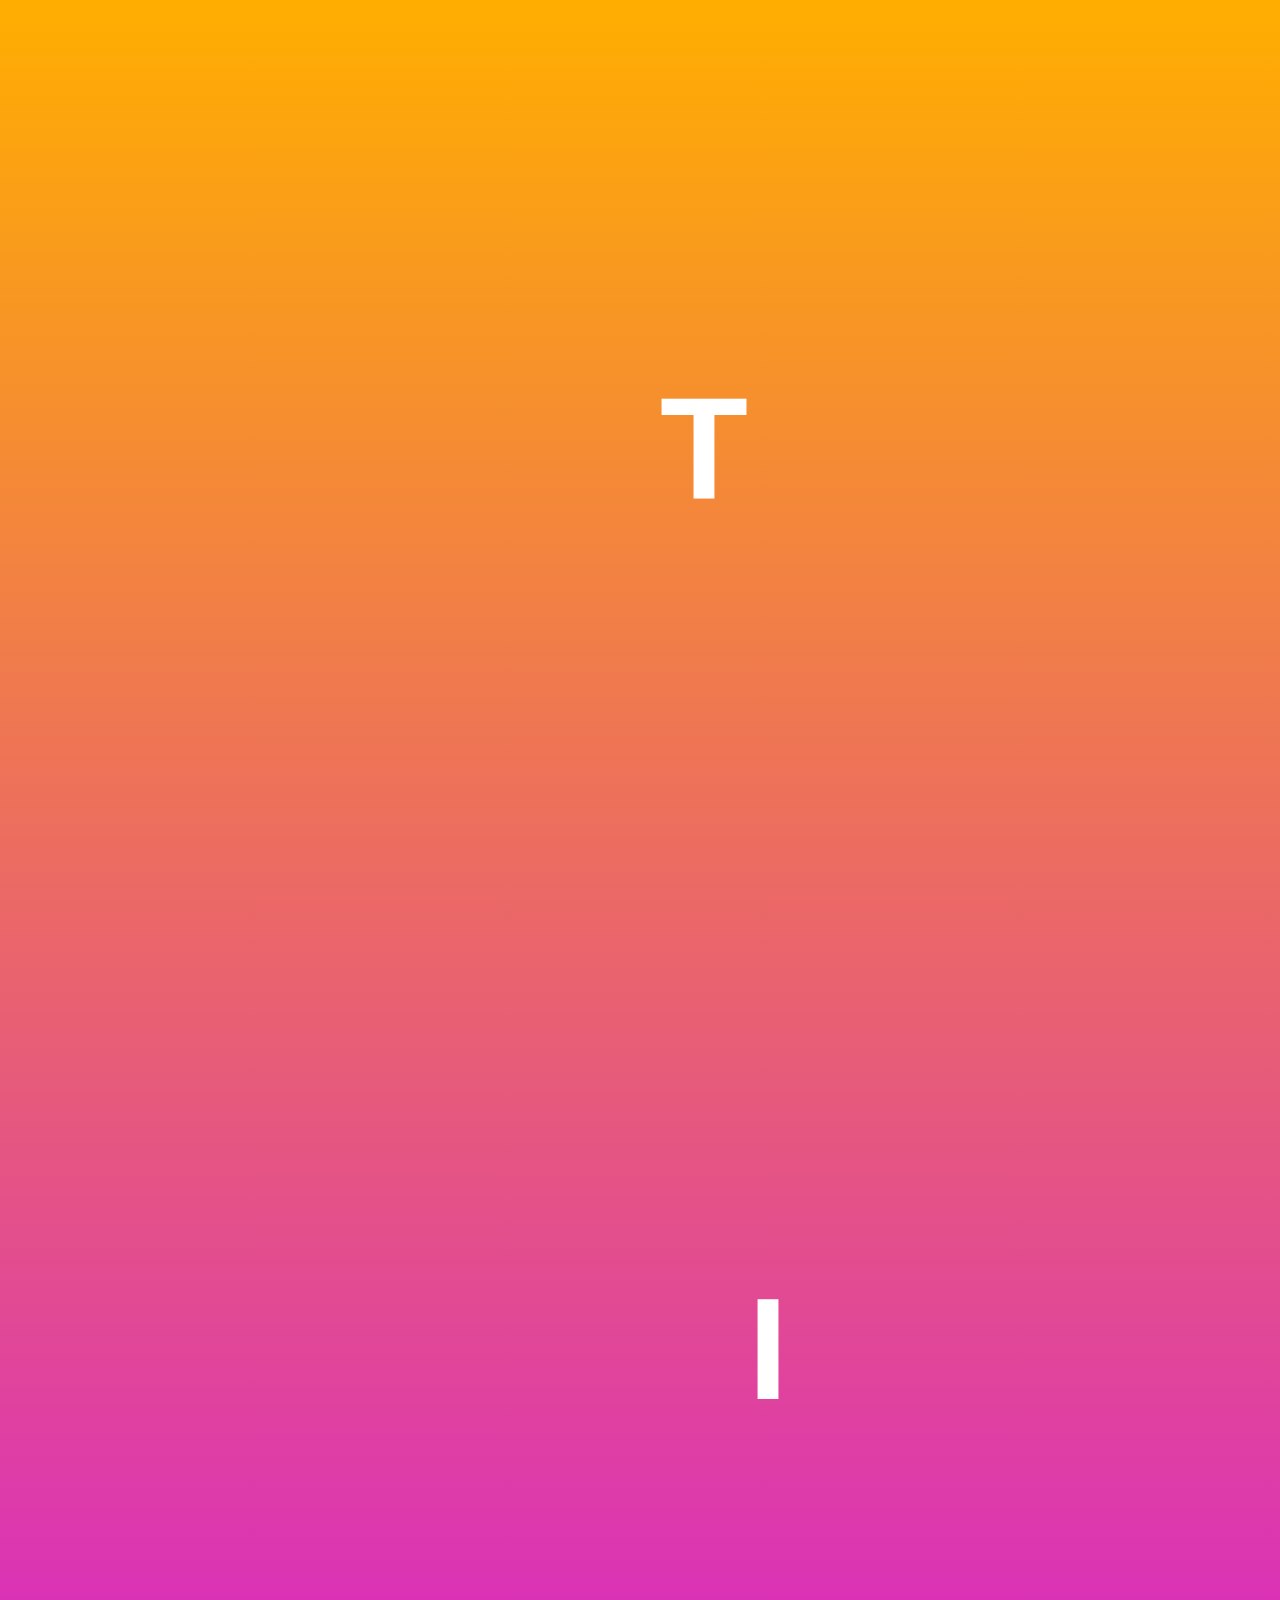
<file: 长滚轴效果/index.html>
<!DOCTYPE html>
<html lang="en">
<head>
    <meta charset="UTF-8">
    <meta name="viewport" content="width=device-width, initial-scale=1.0">
    <title>长滚轴效果</title>
    <link rel="stylesheet" href="./index.css" />
</head>
<body>
    <section>Scroll Down</section>
    <div class="container">
        <span style="--i:0;"></span>
        <span style="--i:1;"></span>
        <span style="--i:2;"></span>
        <span style="--i:3;"></span>
        <span style="--i:4;"></span>
        <span style="--i:5;"></span>
        <span style="--i:6;"></span>
        <span style="--i:7;"></span>
        <span style="--i:8;"></span>
        <span style="--i:9;"></span>
    </div>
    <h2>
        <span style="--i:0;">C</span>
        <span style="--i:1;">S</span>
        <span style="--i:2;">S</span>
        <span style="--i:3;">_</span>
        <span style="--i:4;">S</span>
        <span style="--i:5;">T</span>
        <span style="--i:6;">I</span>
        <span style="--i:7;">C</span>
        <span style="--i:8;">K</span>
        <span style="--i:9;">Y</span>
    </h2>
</body>
</html>
</file>
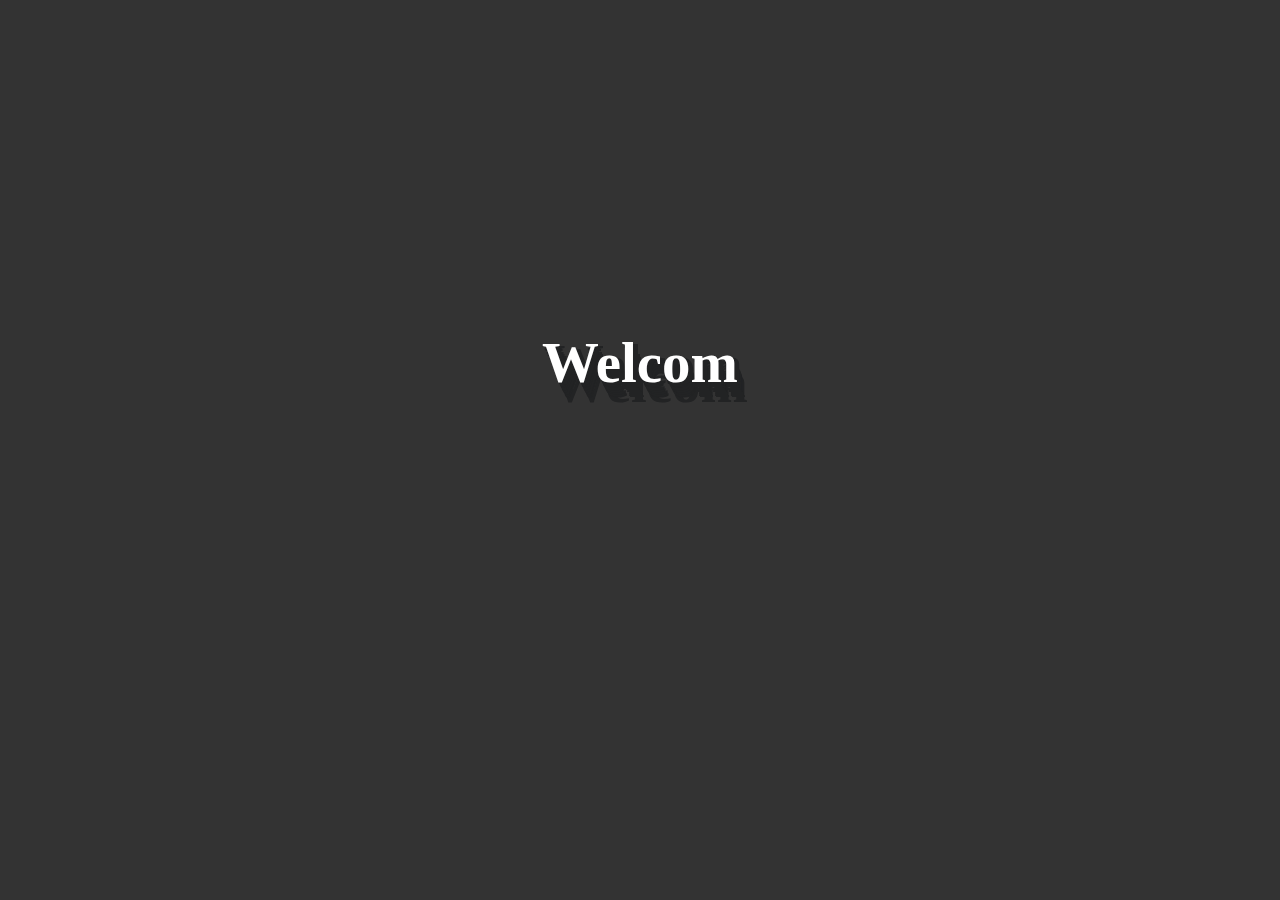
<file: 阴影打字机/index.html>
<!DOCTYPE html>
<html lang="zh">
<head>
    <meta charset="UTF-8">
    <meta name="viewport" content="width=device-width, initial-scale=1.0">
    <title>阴影打字机</title>
    <link rel="stylesheet" href="./index.css" />
    <script src="../jquery.js"></script>
</head>
<body>
    <div id="word"><div id="word-show"></div><p id="word-text"></p></div>
</body>
<script>
    let words = ["Welcome to my blog","Click the note book","Search what you want"];
    let part, i = 0, offset = 0, len = words.length, skip_count=0,skip_delay=5, speed = 100;
    let final = false;
    let wordflick = setInterval(function(){
        if( i < len ){
            offset++;
            if(offset >= words[i].length){
                $('#word-text').text(words[i]);
                skip_count++;
                if( skip_count == skip_delay ){
                    $('#word-text').text('');
                    let newWord = $('<p>'+words[i]+'</p>');
                    $('#word-show').append(newWord);
                    offset = 0;
                    skip_count = 0;
                    i++;
                }
            } else {
                part = words[i].substr(0, offset);
                $('#word-text').text(part);
            }   
        } else {
            final = true;
        }
    }, speed);
   
    $(document).ready(function(){
        wordflick;
        if(final){
            clearInterval(wordflick);
        }
    });
</script>
</html>
</file>
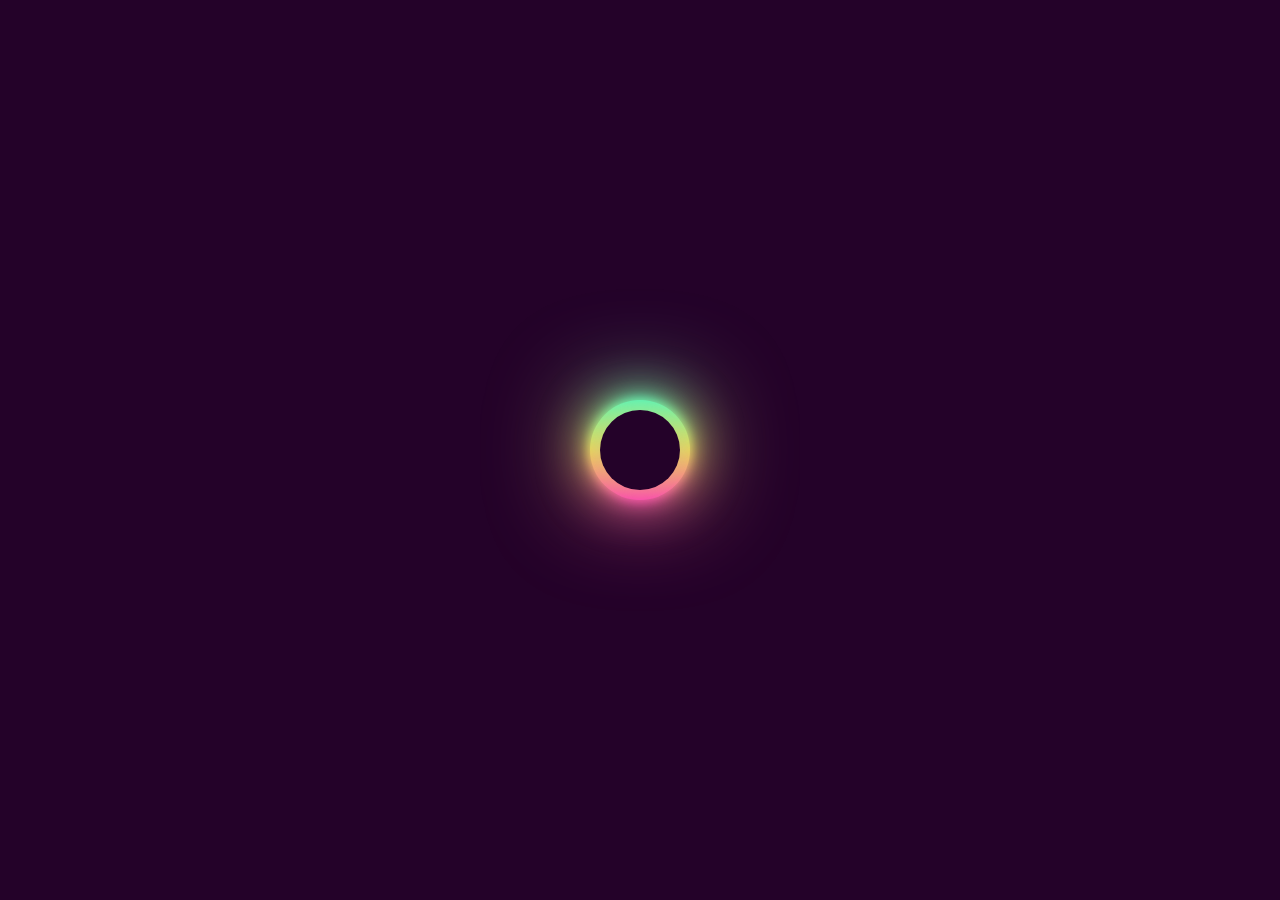
<file: loading/渐变色环loading/index.html>
<!docType html>
<html>
    <head>
        <title>渐变色环loading</title>
        <link rel="stylesheet" href="index.css" />
    </head>
    <body>
        <div class="loader">
            <span></span>
            <span></span>
            <span></span>
            <span></span>
        </div>
    </body>
</html>
</file>
<file: 3D书本与阴影效果/index.css>
*{
    margin: 0;
    padding: 0;
    font-family: Verdana, Geneva, Tahoma, sans-serif;
}
body{
    display: flex;
    justify-content: center;
    align-items: center;
    background: url(./table.PNG);
    min-height: 100vh;
    background-attachment: fixed;
    background-size: cover;
}
#book{
    position: relative;
    top: 0;
    width: 100px;
    height: 145px;
    background-color: #fff;
    transform: rotate(-16.12deg) skewX(-3deg);
    box-shadow: -18px 15px 5px rgba(0, 0, 0, 1);
    transition: 0.5s;
    cursor: pointer;
}
#book:hover{
    transform: rotate(-16.12deg) skewX(-3deg) translate(10px, -10px);
    box-shadow: -18px 15px 5px rgba(0, 0, 0, 1);
}
#book:hover .cover{
    text-shadow: 1px 0px 0px rgba(0, 0, 0, 1);
    transition: 0.5s;
}
/* 书的侧页 */
#book:before{
    content: '';
    width: 11px;
    height: 100%;
    background: #ccc;
    position: absolute;
    top: 0;
    right: 52px;
    transform: skewY(-50deg) translate( -47.5px, -50.5px);
}
#book::after{
    content: '';
    width: 100%;
    height: 13px;
    background: #ccc;
    position: absolute;
    bottom: 0;
    left: 0;
    transform: skewX(-39.5deg) translate( 5px, 12.5px);
}
#book h2{
    position: absolute;
    bottom: 50px;
    left: 20px;
    font-size: 1em;
    line-height: 1em;
    /*color: #fff;*/
}
#book h2 span{
    /* background-attachment: fixed;
    background-clip: text;
    -webkit-text-fill-color: transparent; */
}
#book .writer{
    position: absolute;
    bottom: 10px;
    right: 20px;
    color: #262626;
    font-size: 0.6rem;
    padding-top: 5px;
    font-weight: 500;
    border-top-left-radius: 1px solid #262626;
}
#book .writer i{
    font-weight: 700;
}
/* 书的封面 */
#book .cover{
    position: absolute;
    top: 0;
    left: 0;
    width: 100%;
    height: 70%;
    /* background: url(); */
    background-size: cover;
}
</file>
<file: 3D等轴字体效果/index.css>
* {
    margin: 0;
    padding: 0;
    font-family: 'Poppins',sans-serif;
}
body {
    display: flex;
    justify-content: center;
    align-items: center;
    min-height: 100vh;
    background: #f1f1f1;
    overflow: hidden;
}
#text {
    position: relative;
    color: #fff;
    font-weight: 700;
    font-size: 12em;
    line-height: 0.9em;
    letter-spacing: 2px;
    text-align: center;
    transform: rotate(-28deg) skew(25deg);
}
#text::before{
    content: attr(data-text);
    position: absolute;
    top: 30px;
    left: -30px;
    color: rgba(0, 0, 0, 0.3);
    text-shadow: none;
    filter: blur(8px);
    z-index: -1;
}
</file>
<file: backToTop/index.css>
* {
    margin: 0;
    padding: 0;
    box-sizing: border-box;
    font-family: 'Poppins', sans-serif;
}
body {
    background: #15212d;
}
.scrollTop {
    position: fixed;
    right: 40px;
    bottom: 800px;
    width: 60px;
    height: 60px;
    border-radius: 50%;
    background: #fff;
    background-size: 40px;
    background-position: center;
    background-repeat: no-repeat;
    cursor: pointer;
    z-index: 999;
    visibility: hidden;
    opacity: 0;
    transition: 0.5s;
}
.scrollTop.active {
    bottom: 40px;
    visibility: visible;
    opacity: 1;
}
.container {
    position: relative;
    padding: 20px 100px;
}
.container h2 {
    font-size: 4em;
    font-weight: 500;
    color: #767f88;
    margin-bottom: 40px;
}
.container p {
    font-size: 1.1em;
    color: #767f88;
}
</file>
<file: 便签栏/index.css>
* {
    margin: 0;
    padding: 0;
}
body {
    position: relative;
    background-color: #f2f2f2;
    justify-content: center;
    align-items: center;
}
#notepaper-main-div {
    position: relative;
    display: flex;
    top: 120px;
    left: calc(50% - 190px);
    position: relative;
    flex-wrap: wrap;
    height: 210px;
    width: 370px;
    background-color: rgba( 136, 100, 82, 1);
    transform: rotate(10deg);
    border-radius: 20px;
    box-shadow: 5px 5px 10px rgba( 0, 0, 0, 0.4);
}
#notepaper-main-div:hover{
    transition: 0.5s;
    box-shadow: 5px 5px 15px rgba( 0, 0, 0, 0.6);
}
#notepaper-main-div::before{
    content: '';
    position: absolute;
    left: 3%;
    top: 5%;
    width: 93%;
    height: 90%;
    border-radius: 20px;
    border: dotted 2px #E2DFCE;
}
.notepaper {
    position: relative;
    display: inline-block;
    left: 10%;
    top: 10%;
    margin-right: 20px;
    height: 60px;
    width: 45px;
    background-color: #f2f2f2;
    box-shadow: 4px 4px 10px rgba( 0, 0, 0, 0.4);
}
.notepaper::after{
    content: '';
    position: absolute;
    top: 0;
    left: 0;
    width: 100%;
    height: 100%;
    box-shadow: inset 2px -2px 4px silver;
}
.notepaper:hover{
    animation: swash 0.7s ease-in-out infinite;
}
.notepaper:last-child{
    background-image: linear-gradient(135deg, #FFE868 5%, #D79F2C 10%, #FFE868 60%,#D79F2C 5%,#FFE868 5%,#D79F2C);
}
.notepaper:not(:last-child){
    background-image: linear-gradient(135deg, #EBF4FF 5%, #9EAACD 10%, #EBF4FF 60%,#9BA6CD 5%,#EBF4FF 5%,#9BA6CD);
}
@keyframes swash{
    0%{
        transform: rotate(3deg);
    }
    25%{
        transform: rotate(-3deg);
    }
    50%{
        transform: rotate(4deg);
    }
    75%{
        transform: rotate(-4deg);
    }
    100%{
        transform: rotate(0deg);
    }
}
.notepaper:nth-of-type(odd)::before{
    content: '';
    position: absolute;
    width: 10px;
    height: 10px;
    background-color: yellow;
    border-radius: 50%;
    left: calc( 50% - 5px );
    top: -4px;
    box-shadow: inset 1px 1px 4px rgba( 0, 0, 0, 0.4);
}
.notepaper:nth-of-type(even)::before{
    content: '';
    position: absolute;
    width: 10px;
    height: 10px;
    background-color: lightpink;
    transform: rotate(45deg);
    left: calc( 50% - 5px );
    top: -4px;
    border-radius: 50%;
    box-shadow: inset 1px 1px 4px rgba( 0, 0, 0, 0.4);
}
</file>
<file: 撕裂图案过场/index.css>
* {
    margin: 0;
    padding: 0;
    box-sizing: border-box;
    font-family: Cambria, Cochin, Georgia, Times, 'Times New Roman', serif;
}
body{
    min-height: 200vh;
}
section {
    position: fixed;
    top: 0;
    left: 0;
    width: 100%;
    height: 100vh;
    z-index: 1000;
    pointer-events: none;
}
section .side{
    position: absolute;
    top: 0;
    left: 0;
    width: 100%;
    height: 100vh;
    background: url(example.jpg);
    background-size: 100% 100%;
}
section .side#side1{
    -webkit-clip-path: polygon(0 0, 60% 0, 27% 19%, 61% 21%, 25% 33%, 61% 38%, 24% 49%, 61% 55%, 24% 65%, 62% 70%, 23% 79%, 61% 85%, 25% 94%, 60% 100%, 0 100%);
    clip-path: polygon(0 0, 60% 0, 27% 19%, 61% 21%, 25% 33%, 61% 38%, 24% 49%, 61% 55%, 24% 65%, 62% 70%, 23% 79%, 61% 85%, 25% 94%, 60% 100%, 0 100%);
}
section .side#side2{
    -webkit-clip-path: polygon(100% 0, 60% 0, 27% 19%, 61% 21%, 25% 33%, 61% 38%, 24% 49%, 61% 55%, 24% 65%, 62% 70%, 23% 79%, 61% 85%, 25% 94%, 60% 100%, 100% 100%);
    clip-path: polygon(100% 0, 60% 0, 27% 19%, 61% 21%, 25% 33%, 61% 38%, 24% 49%, 61% 55%, 24% 65%, 62% 70%, 23% 79%, 61% 85%, 25% 94%, 60% 100%, 100% 100%);
}
.contentBox{
    background: #000;
    color: #fff;
    padding-top: 150vh;
    padding-bottom: 25vh;
}
.contentBox h2{
    position: relative;
    font-size: 4em;
}
.contentBox p{
    position: relative;
    font-size: 1.2em;
}
</file>
<file: 明信片盒/index.css>
html, body {
    margin: 0 auto;
    padding: 0;
    width: 100%;
    height: 100%;
    position: relative;
}
.postcard-box-main-div {
    position: relative;
    left: calc(50% - 150px);
    top: calc(50% - 103px);
    width: 295px;
    height: 165px;
    background: linear-gradient(-34deg, #CE985E -45%, #BD8954 27%, #E1B787 108%);
    transform: rotate(-15deg);
    text-align: center;
    box-shadow: 4px 4px 9px 0px rgba(0, 0, 0, 0.65);
    border-radius: 5px;
}
.postcard-box-inset-div {
    position: relative;
    width: 80%;
    height: 70%;
    left: calc(50% - 40%);
    top: 15%;
    border-radius: 14px;
    border: solid 1px rgba(0, 0, 0, 0.2);
    background: linear-gradient(#CE985E -45%, #BD8954);
    box-shadow: inset 4px 6px 10px rgba(0, 0, 0, 0.8);
}
.postcard-hint {
    position: absolute;
    color: rgba(255, 255, 255, 0.6);
    font-size: 28px;
    font-weight: bold;
    left: 31%;
    top: 10%;
    -moz-user-select:none; 
    -webkit-user-select:none; 
    -ms-user-select:none; 
    -khtml-user-select:none; 
    user-select:none;
}
.postcord-card-div {
    position: absolute;
    z-index: 20;
    width: 198px;
    height: 90px;
    background-color: white;
    bottom: calc(50% - 45px);
    right: calc(50% - 99px);
    
}
</file>
<file: 桌子背景/index.css>
*{
    margin: 0;
    padding: 0;
}
html, body{
    position: relative;
    height: 100vh;
    overflow: hidden;
}
#table-main-div{
    position: relative;
    top: 0;
    left: 0;
    height: 100vh;
    background: linear-gradient(157deg, #C9C9C9 -3%, rgba( 60, 60, 60, 1) 28%);
    overflow: hidden;
}
#table-main-div::after{
    content: '';
    position: absolute;
    top: 10px;
    height: calc(100vh - 50px);
    width: calc(100% - 50px);
    left: 10px;
    border: transparent solid 15px;
    border-image: linear-gradient(157deg, #C9C9C9 -3%, #404143 28%) 20 20;
}
#table-main-div::before{
    content: '';
    position: absolute;
    top: 0;
    left: 0;
    height: calc(100vh - 20px);
    width: calc(100% - 20px);
    border: transparent solid 10px;
    border-image: linear-gradient(157deg, #E8E8E8 -3%, #ACACAD 28%) 20 20;
    -o-border-image: linear-gradient(157deg, #E8E8E8 -3%, #ACACAD 28%) 20 20;
    -moz-border-image: linear-gradient(157deg, #E8E8E8 -3%, #ACACAD 28%) 20 20;
}
.table-ul{
    position: relative;
    list-style: none;
    float: none;
    left: 25px;
    top: 25px;
    width: calc(100% - 50px);
    height: calc(100vh - 50px);
    overflow: hidden;
}
.table-li{
    position: relative;
    display: inline-block;
    width: 1px;
    height: 100%;
    margin-left: 35px;
    background-color: rgba( 255, 255, 255, 0.4);
}
</file>
<file: 表单效果-hover水状特效/index.css>
*{
    margin: 0;
    padding: 0;
}
body{
    height: 100vh;
    display: flex;
    justify-content: center;
    align-items: center;
    background-color: #2c3e50;
}
.contaner{
    display: flex;
    justify-content: center;
    align-items: center;
    flex-direction: column;
    width: 300px;
    height: 450px;
    border-radius: 20px;
    background-color: #34495e;
    box-shadow: 15px 15px 10px rgba(33, 45, 58, 0.3);
    overflow: hidden;
    position: relative;
}
.contaner form{
    width: 300px;
    height: 200px;
    display: flex;
    justify-content: space-around;
    flex-direction: column;
    align-items: center;
    z-index: 1;
}
.contaner form .tbx{
    width: 200px;
    height: 35px;
    outline: none;
    border: none;
    border-bottom: 1px solid #fff;
    background-color: none;
    color: #fff;
}
.contaner form .tbx::placeholder{
    color: #fff;
    font-size: 15px;
}
.contaner form .sub{
    width: 200px;
    height: 40px;
    outline: none;
    border: 1px solid #fff;
    border-radius: 20px;
    letter-spacing: 5px;
    color: #fff;
    background: none;
    cursor: pointer;
    text-align: center;
}
.contaner h1{
    z-index: 1;
    color: #ecf0f1;
    letter-spacing: 5px;
    padding-left: 5px;
    font-size: 50px;
    font-weight: 100;
    text-shadow: 5px 5px 5px rgba(33, 45, 58, 0.3);
}

.contaner .in{
    position: absolute;
    top: 0;
    left: 0;
    display: block;
    width: 0;
    height: 0;
    border-radius: 50%;
    background: #3498bd;
    transform: translate( -50%, -50%);
    animation: in 0.5s ease-out forwards;
}

.contaner .out{
    position: absolute;
    top: 0;
    left: 0;
    display: block;
    width: 200%;
    height: 200%;
    border-radius: 50%;
    background: #3498bd;
    transform: translate( -50%, -50%);
    animation: out 0.5s ease-out forwards;
}

@keyframes in{
    0%{
        width: 0;
        height: 0;
    }
    100%{
        width: 300%;
        height: 300%;
    }
}

@keyframes out{
    0%{
        width: 300%;
        height: 300%;
    }
    100%{
        width: 0;
        height: 0;
    }
}
</file>
<file: 长滚轴效果/index.css>
*{
    margin: 0;
    padding: 0;
    font-family: 'Poppins', sans-serif;
}
section {
    display: flex;
    justify-content: center;
    align-items: center;
    min-height: 100vh;
    font-size: 8em;
    font-weight: 700;
    text-transform: uppercase;
    background: #000;
    color: #fff;
}
.container {
    position: relative;
    display: flex;
    background: #000;
}
.container span {
    position: sticky;
    top: 0;
    width: 10%;
    height: 100vh;
    background: #00f;
    margin-top: calc( 100vh * var(--i) );
}
h2 {
    position: relative;
    background: linear-gradient(0deg, #ff0076, #cc00ff,#ffae00, #1fae99, #00f);
    display: flex;
    justify-content: center;
}
h2 span{
    position: sticky;
    top: 0;
    line-height: 100vh;
    height: 100vh;
    color: #fff;
    font-size: 6em;
    margin-top: calc( 100vh * var(--i) );
}
</file>
<file: 阴影打字机/index.css>
*{
    margin: 0;
    padding: 0;
}
html{
    height: 100vh;
}
body{
    display: flex;
    height: 100%;
    background-color: #333;
}
#word{
    margin: auto;
    color: white;
    margin-top: 330px;
    font: 700 normal 3.5555em 'tahoma';
    text-shadow: 5px 2px #222324, 2px 4px #222324, 3px 5px #222324, 4px 8px #222324, 5px 10px #222324, 7px 12px #222324, 7px 14px #222324, 8px 15px #222324, 10px 20px #222324;
}
</file>
<file: loading/渐变色环loading/index.css>
body {
    margin: 0;
    padding: 0;
    display: flex;
    justify-content: center;
    align-items: center;
    height: 100vh;
    background: #240229;
}
.loader {
    position: relative;
    width: 100px;
    height: 100px;
    border-radius: 50%;
    background: linear-gradient(#14ffe9, #ffeb3b, #ff00e0);
    animation: aimate 0.5s linear infinite;
}
@keyframes aimate{
    0% {
        transform: rotate(0deg);
    }
    100% {
        transform: rotate(360deg);
    }
}
.loader span{
    position: absolute;
    width: 100%;
    height: 100%;
    border-radius: 50%;
    background: linear-gradient(#14ffe9, #ffeb3b, #ff00e0);
}
.loader span:nth-child(1){
    filter: blur(5px);
}
.loader span:nth-child(2){
    filter: blur(10px);
}
.loader span:nth-child(3){
    filter: blur(25px);
}
.loader span:nth-child(4){
    filter: blur(50px);
}
.loader::after{
    content: '';
    position: absolute;
    top: 10px;
    left: 10px;
    right: 10px;
    bottom: 10px;
    background: #240229;
    border-radius: 50px;
}
</file>
